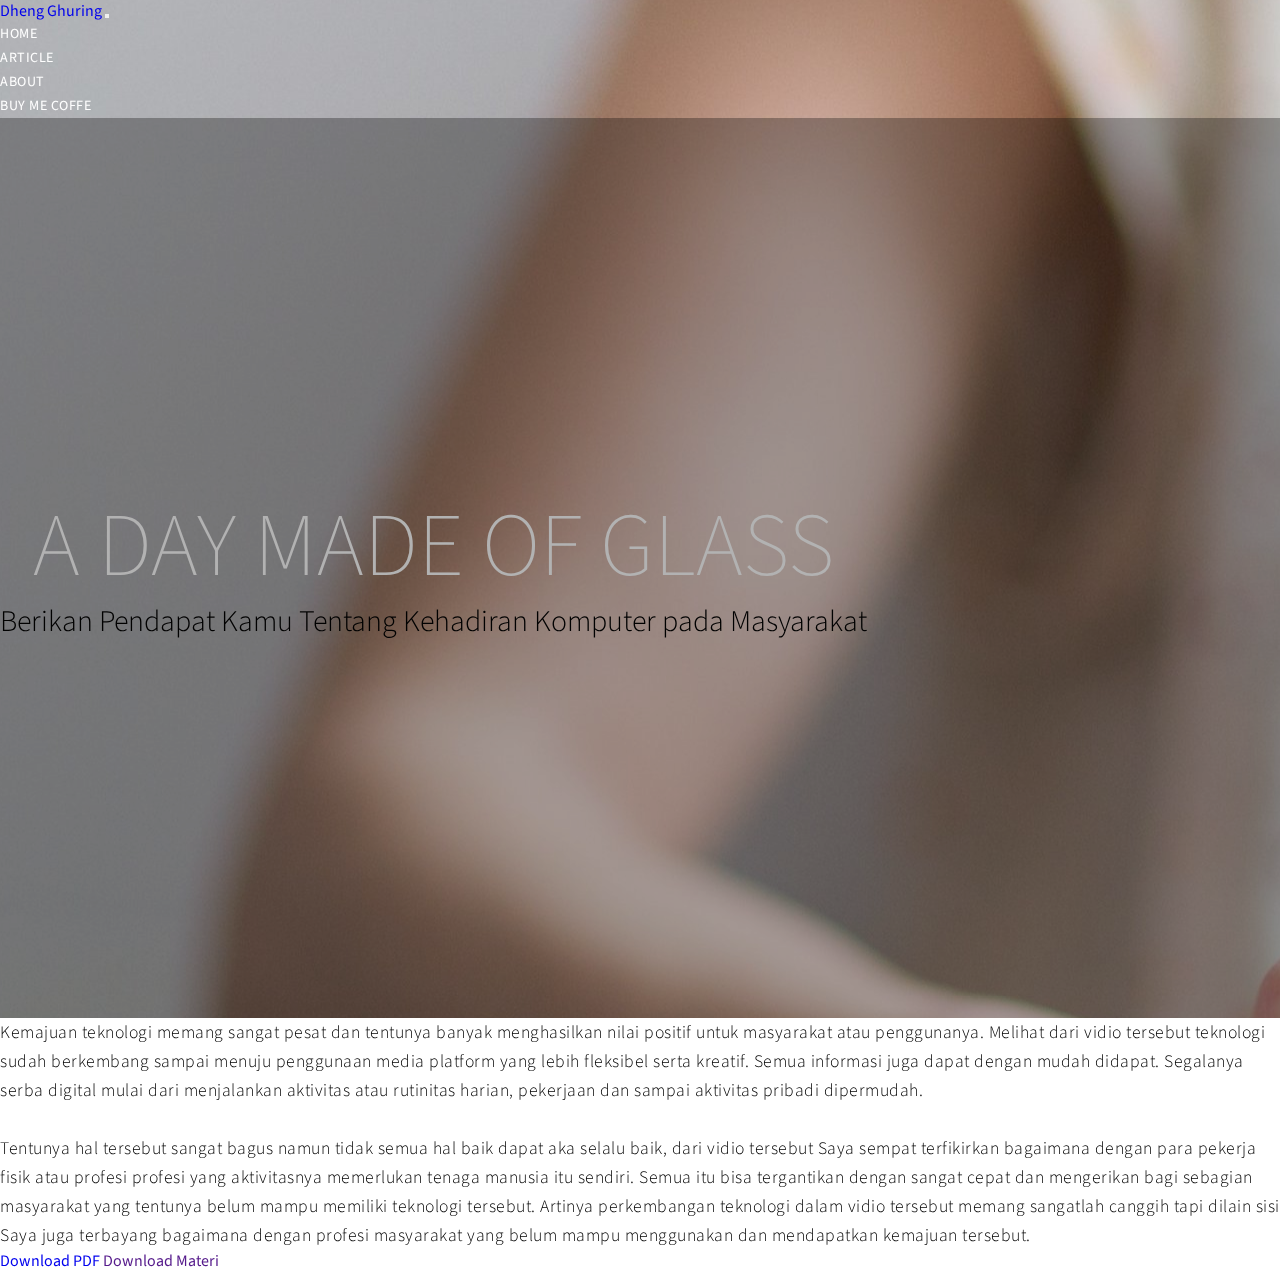
<file: work/tugas1/tugas1.html>
<!DOCTYPE html>
<html lang="en">
  <head>
    <!-- Required meta tags -->
    <meta charset="utf-8" />
    <meta name="viewport" content="width=device-width, initial-scale=1" />

    <!-- Bootstrap CSS -->
    <link
      href="https://cdn.jsdelivr.net/npm/bootstrap@5.1.3/dist/css/bootstrap.min.css"
      rel="stylesheet"
      integrity="sha384-1BmE4kWBq78iYhFldvKuhfTAU6auU8tT94WrHftjDbrCEXSU1oBoqyl2QvZ6jIW3"
      crossorigin="anonymous"
    />
    <!-- Fontawesome -->
    <link
      rel="stylesheet"
      href="https://pro.fontawesome.com/releases/v5.10.0/css/all.css"
      integrity="sha384-AYmEC3Yw5cVb3ZcuHtOA93w35dYTsvhLPVnYs9eStHfGJvOvKxVfELGroGkvsg+p"
      crossorigin="anonymous"
    />
    <!-- My CSS -->
    <link rel="stylesheet" href="../style/style2.css" />

    <title>Hello, world!</title>
  </head>
  <body>
    <!-- Header -->
    <header>
      <nav class="navbar navbar-expand-lg navbar-light py-3 fixed-top">
        <div class="container">
          <a class="navbar-brand" href="#">Dheng Ghuring </a>
          <button
            class="navbar-toggler"
            type="button"
            data-bs-toggle="collapse"
            data-bs-target="#navbarSupportedContent"
            aria-controls="navbarSupportedContent"
            aria-expanded="false"
            aria-label="Toggle navigation"
          >
            <i class="fas fa-bars text-light"></i>
          </button>
          <div class="collapse navbar-collapse" id="navbarSupportedContent">
            <ul class="navbar-nav ms-auto mb-2 mb-lg-0 float-end text-end">
              <li class="nav-item">
                <a class="nav-link ms-5" href="/index.html">Home</a>
              </li>
              <li class="nav-item">
                <a class="nav-link ms-5" href="#">Article</a>
              </li>
              <li class="nav-item">
                <a class="nav-link ms-5" href="#">About</a>
              </li>
              <li class="nav-item">
                <a class="nav-link ms-5" href="#">Buy Me Coffe</a>
              </li>
            </ul>
          </div>
        </div>
      </nav>
    </header>
    <!-- End Header -->

    <!-- Hero -->
    <section id="home">
      <img src="t1.jpg" alts="" class="img-fluid w-100" />
      <div class="container">
        <div class="row">
          <div class="home-text">
            <h1>A DAY MADE OF GLASS</h1>
            <h2>
              Berikan Pendapat Kamu Tentang Kehadiran Komputer pada Masyarakat
            </h2>
          </div>
        </div>
      </div>
      <div class="overlay"></div>
    </section>
    <!-- End Hero -->
    <section class="content">
      <div class="container py-5">
        <div class="row">
          <div class="content-text">
            <p>
              Kemajuan teknologi memang sangat pesat dan tentunya banyak
              menghasilkan nilai positif untuk masyarakat atau penggunanya.
              Melihat dari vidio tersebut teknologi sudah berkembang sampai
              menuju penggunaan media platform yang lebih fleksibel serta
              kreatif. Semua informasi juga dapat dengan mudah didapat.
              Segalanya serba digital mulai dari menjalankan aktivitas atau
              rutinitas harian, pekerjaan dan sampai aktivitas pribadi
              dipermudah.

              <br /><br />
              Tentunya hal tersebut sangat bagus namun tidak semua hal baik
              dapat aka selalu baik, dari vidio tersebut Saya sempat terfikirkan
              bagaimana dengan para pekerja fisik atau profesi profesi yang
              aktivitasnya memerlukan tenaga manusia itu sendiri. Semua itu bisa
              tergantikan dengan sangat cepat dan mengerikan bagi sebagian
              masyarakat yang tentunya belum mampu memiliki teknologi tersebut.
              Artinya perkembangan teknologi dalam vidio tersebut memang
              sangatlah canggih tapi dilain sisi Saya juga terbayang bagaimana
              dengan profesi masyarakat yang belum mampu menggunakan dan
              mendapatkan kemajuan tersebut.
            </p>
          </div>
        </div>
      </div>
      <a
        href="Tugas1_ Pengenalan.pdf"
        class="btn btn-danger"
        role="button"
        download=""
        >Download PDF</a
      >
      <a href="" class="btn btn-primary" role="button" download=""
        >Download Materi</a
      >
    </section>
    <!-- End Content -->

    <script
      src="https://cdn.jsdelivr.net/npm/bootstrap@5.1.3/dist/js/bootstrap.bundle.min.js"
      integrity="sha384-ka7Sk0Gln4gmtz2MlQnikT1wXgYsOg+OMhuP+IlRH9sENBO0LRn5q+8nbTov4+1p"
      crossorigin="anonymous"
    ></script>
    <!-- My Script -->
    <script>
      window.addEventListener("scroll", function () {
        var nav = document.querySelector("nav");
        nav.classList.toggle("gantiwarna", window.scrollY > 0);
      });
    </script>
  </body>
</html>
</file>
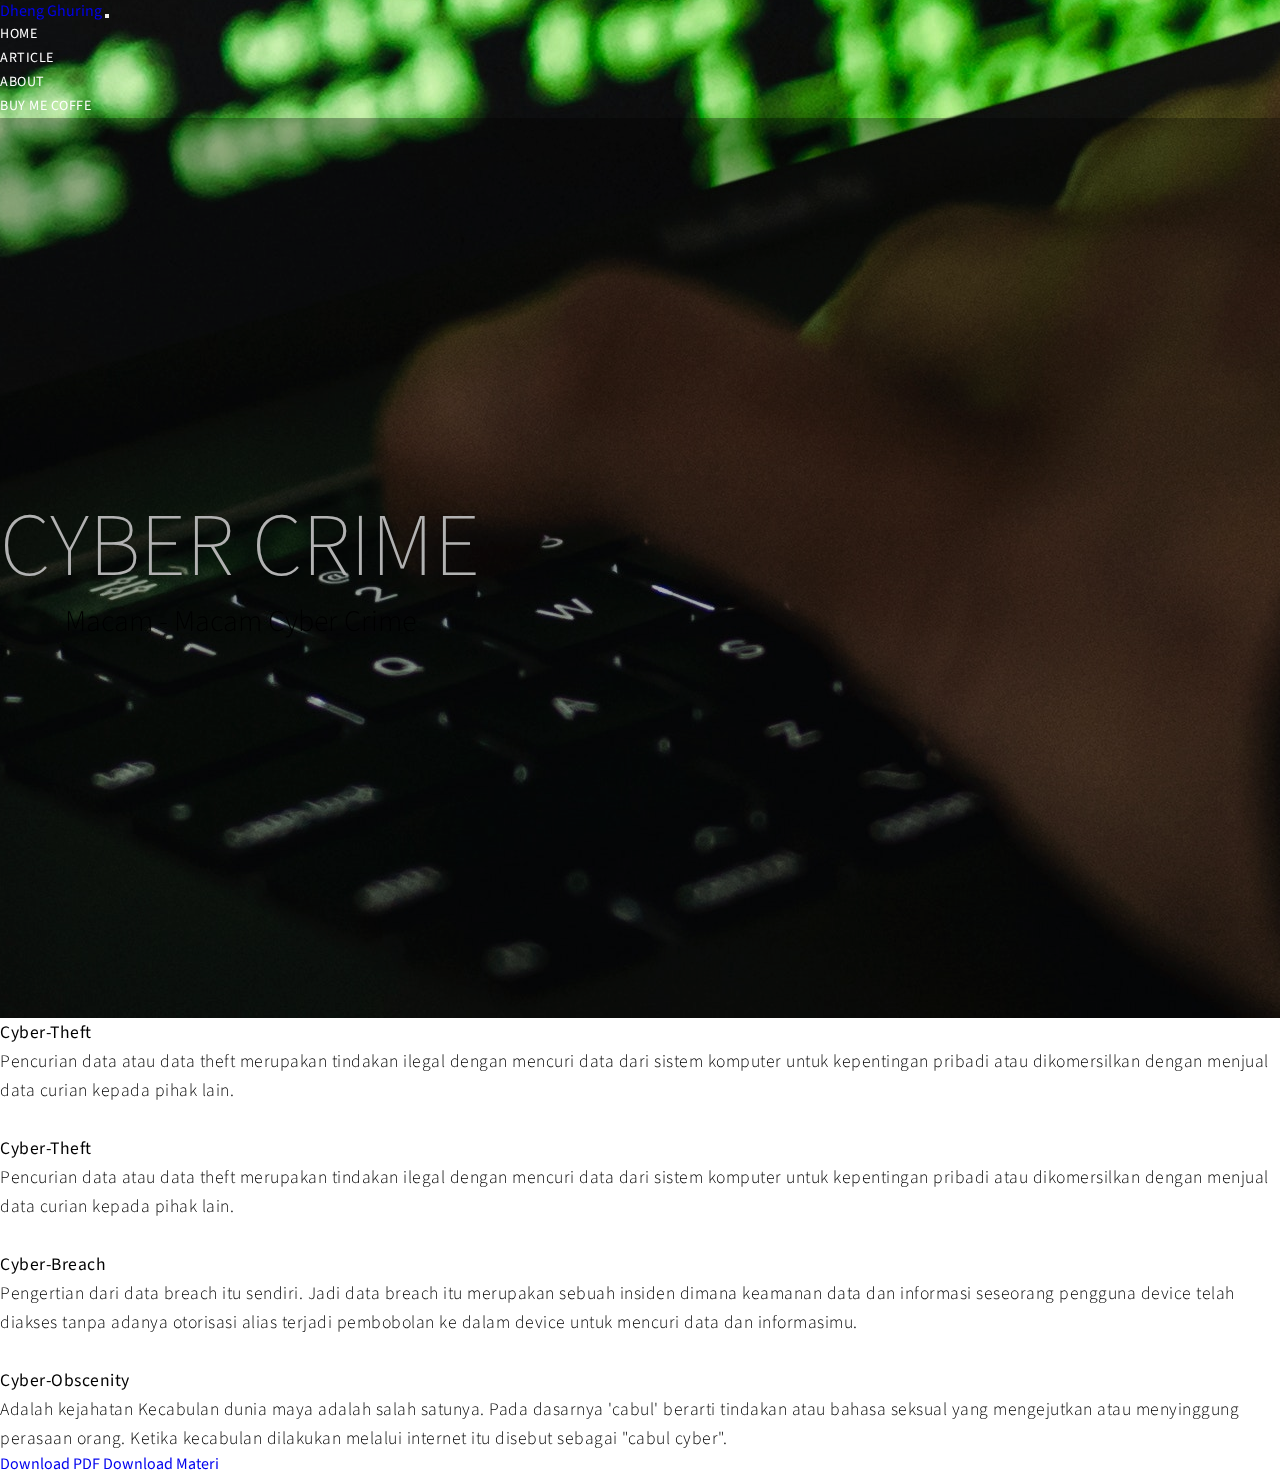
<file: work/tugas10/tugas10.html>
<!DOCTYPE html>
<html lang="en">
  <head>
    <!-- Required meta tags -->
    <meta charset="utf-8" />
    <meta name="viewport" content="width=device-width, initial-scale=1" />

    <!-- Bootstrap CSS -->
    <link
      href="https://cdn.jsdelivr.net/npm/bootstrap@5.1.3/dist/css/bootstrap.min.css"
      rel="stylesheet"
      integrity="sha384-1BmE4kWBq78iYhFldvKuhfTAU6auU8tT94WrHftjDbrCEXSU1oBoqyl2QvZ6jIW3"
      crossorigin="anonymous"
    />
    <!-- Fontawesome -->
    <link
      rel="stylesheet"
      href="https://pro.fontawesome.com/releases/v5.10.0/css/all.css"
      integrity="sha384-AYmEC3Yw5cVb3ZcuHtOA93w35dYTsvhLPVnYs9eStHfGJvOvKxVfELGroGkvsg+p"
      crossorigin="anonymous"
    />
    <!-- My CSS -->
    <link rel="stylesheet" href="../style/style2.css" />

    <title>Hello, world!</title>
  </head>
  <body>
    <!-- Header -->
    <header>
      <nav class="navbar navbar-expand-lg navbar-light py-3 fixed-top">
        <div class="container">
          <a class="navbar-brand" href="#">Dheng Ghuring </a>
          <button
            class="navbar-toggler"
            type="button"
            data-bs-toggle="collapse"
            data-bs-target="#navbarSupportedContent"
            aria-controls="navbarSupportedContent"
            aria-expanded="false"
            aria-label="Toggle navigation"
          >
            <i class="fas fa-bars text-light"></i>
          </button>
          <div class="collapse navbar-collapse" id="navbarSupportedContent">
            <ul class="navbar-nav ms-auto mb-2 mb-lg-0 float-end text-end">
              <li class="nav-item">
                <a class="nav-link ms-5" href="/index.html">Home</a>
              </li>
              <li class="nav-item">
                <a class="nav-link ms-5" href="#">Article</a>
              </li>
              <li class="nav-item">
                <a class="nav-link ms-5" href="#">About</a>
              </li>
              <li class="nav-item">
                <a class="nav-link ms-5" href="#">Buy Me Coffe</a>
              </li>
            </ul>
          </div>
        </div>
      </nav>
    </header>
    <!-- End Header -->

    <!-- Hero -->
    <section id="home">
      <img src="t10.jpg" alts="" class="img-fluid w-100" />
      <div class="container">
        <div class="row">
          <div class="home-text">
            <h1>CYBER CRIME</h1>
            <h2>Macam - Macam Cyber Crime</h2>
          </div>
        </div>
      </div>
      <div class="overlay"></div>
    </section>
    <!-- End Hero -->
    <section class="content">
      <div class="container py-5">
        <div class="row">
          <div class="content-text">
            <p>
              <strong>Cyber-Theft</strong>
              <br />
              Pencurian data atau data theft merupakan tindakan ilegal dengan
              mencuri data dari sistem komputer untuk kepentingan pribadi atau
              dikomersilkan dengan menjual data curian kepada pihak lain.
              <br />
              <br />
              <strong>Cyber-Theft</strong>
              <br />
              Pencurian data atau data theft merupakan tindakan ilegal dengan
              mencuri data dari sistem komputer untuk kepentingan pribadi atau
              dikomersilkan dengan menjual data curian kepada pihak lain.
              <br /><br />
              <strong>Cyber-Breach</strong>
              <br />
              Pengertian dari data breach itu sendiri. Jadi data breach itu
              merupakan sebuah insiden dimana keamanan data dan informasi
              seseorang pengguna device telah diakses tanpa adanya otorisasi
              alias terjadi pembobolan ke dalam device untuk mencuri data dan
              informasimu.
              <br /><br />
              <strong>Cyber-Obscenity</strong>
              <br />
              Adalah kejahatan Kecabulan dunia maya adalah salah satunya. Pada
              dasarnya 'cabul' berarti tindakan atau bahasa seksual yang
              mengejutkan atau menyinggung perasaan orang. Ketika kecabulan
              dilakukan melalui internet itu disebut sebagai "cabul cyber".
            </p>
          </div>
        </div>
      </div>
      <a
        href="Tugas10_KELOMPOK  5 _KOMNAS.pdf"
        class="btn btn-danger"
        role="button"
        download=""
        >Download PDF</a
      >
      <a
        href="Pertemuan 9.pptx"
        class="btn btn-primary"
        role="button"
        download=""
        >Download Materi</a
      >
    </section>
    <!-- End Content -->

    <script
      src="https://cdn.jsdelivr.net/npm/bootstrap@5.1.3/dist/js/bootstrap.bundle.min.js"
      integrity="sha384-ka7Sk0Gln4gmtz2MlQnikT1wXgYsOg+OMhuP+IlRH9sENBO0LRn5q+8nbTov4+1p"
      crossorigin="anonymous"
    ></script>
    <!-- My Script -->
    <script>
      window.addEventListener("scroll", function () {
        var nav = document.querySelector("nav");
        nav.classList.toggle("gantiwarna", window.scrollY > 0);
      });
    </script>
  </body>
</html>
</file>
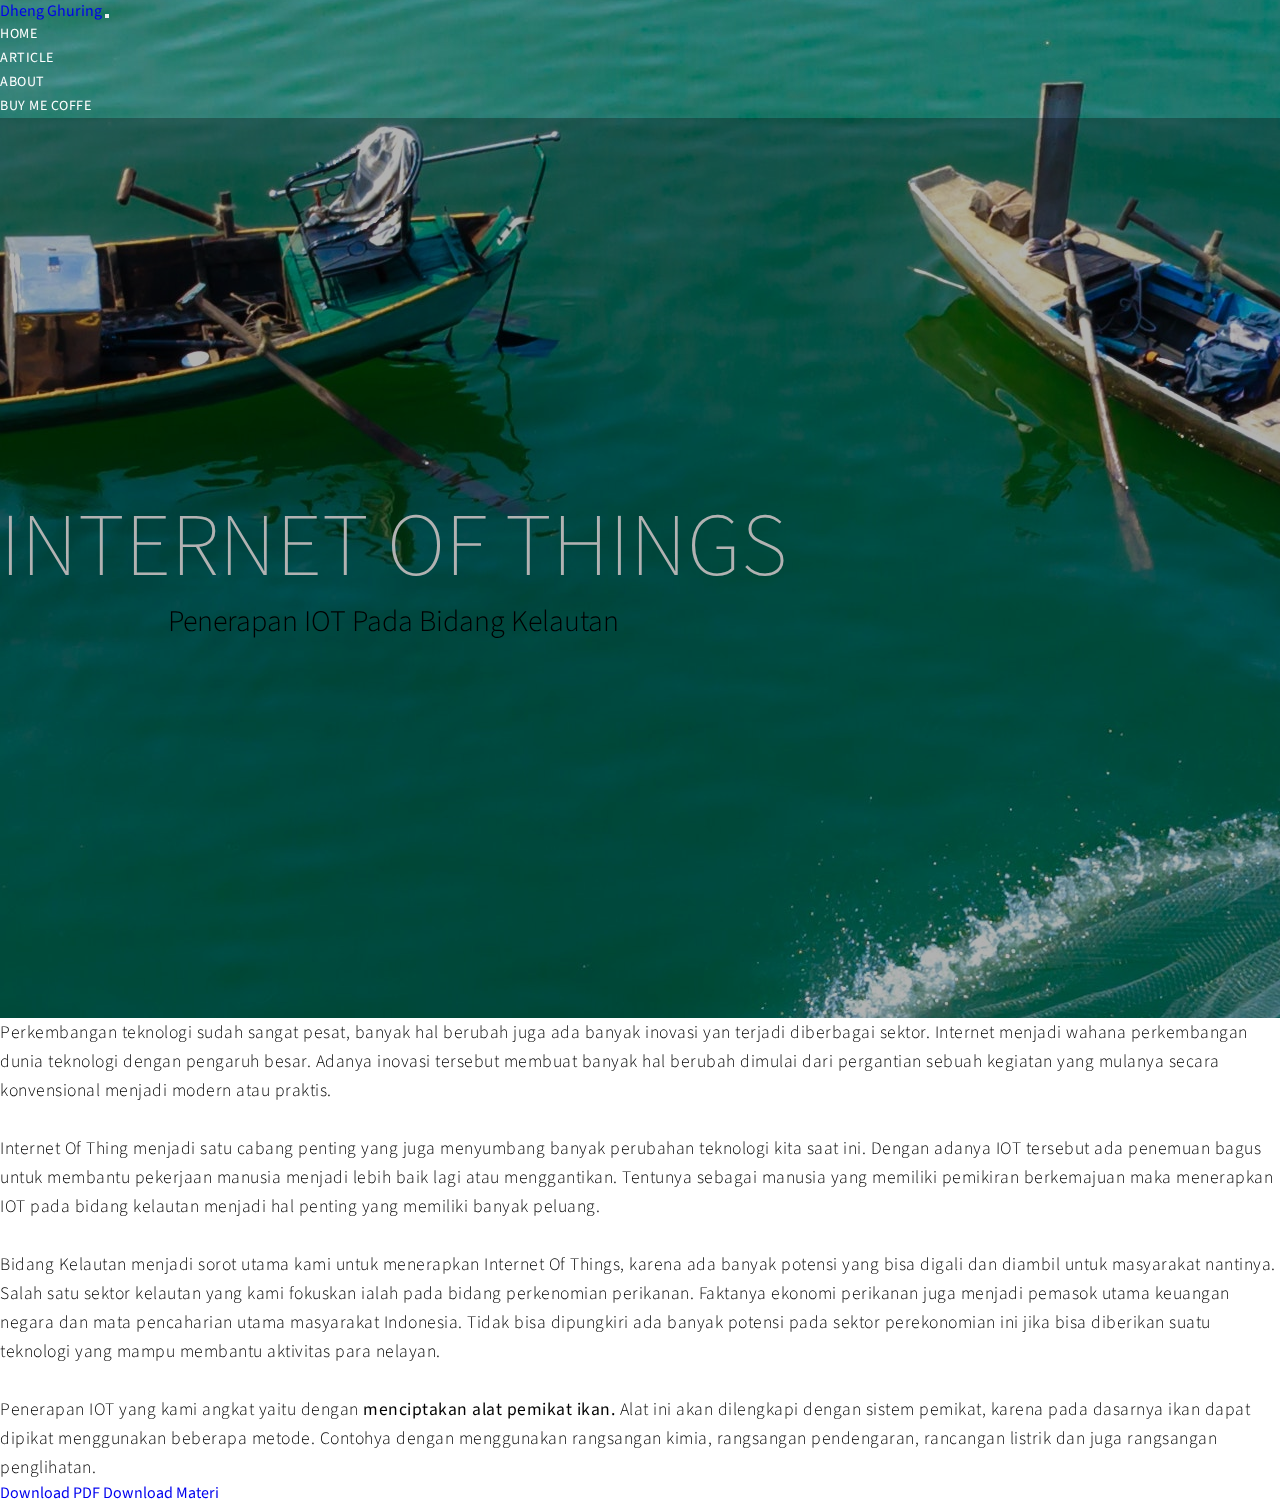
<file: work/tugas11/tugas11.html>
<!DOCTYPE html>
<html lang="en">
  <head>
    <!-- Required meta tags -->
    <meta charset="utf-8" />
    <meta name="viewport" content="width=device-width, initial-scale=1" />

    <!-- Bootstrap CSS -->
    <link
      href="https://cdn.jsdelivr.net/npm/bootstrap@5.1.3/dist/css/bootstrap.min.css"
      rel="stylesheet"
      integrity="sha384-1BmE4kWBq78iYhFldvKuhfTAU6auU8tT94WrHftjDbrCEXSU1oBoqyl2QvZ6jIW3"
      crossorigin="anonymous"
    />
    <!-- Fontawesome -->
    <link
      rel="stylesheet"
      href="https://pro.fontawesome.com/releases/v5.10.0/css/all.css"
      integrity="sha384-AYmEC3Yw5cVb3ZcuHtOA93w35dYTsvhLPVnYs9eStHfGJvOvKxVfELGroGkvsg+p"
      crossorigin="anonymous"
    />
    <!-- My CSS -->
    <link rel="stylesheet" href="../style/style2.css" />

    <title>Hello, world!</title>
  </head>
  <body>
    <!-- Header -->
    <header>
      <nav class="navbar navbar-expand-lg navbar-light py-3 fixed-top">
        <div class="container">
          <a class="navbar-brand" href="#">Dheng Ghuring </a>
          <button
            class="navbar-toggler"
            type="button"
            data-bs-toggle="collapse"
            data-bs-target="#navbarSupportedContent"
            aria-controls="navbarSupportedContent"
            aria-expanded="false"
            aria-label="Toggle navigation"
          >
            <i class="fas fa-bars text-light"></i>
          </button>
          <div class="collapse navbar-collapse" id="navbarSupportedContent">
            <ul class="navbar-nav ms-auto mb-2 mb-lg-0 float-end text-end">
              <li class="nav-item">
                <a class="nav-link ms-5" href="/index.html">Home</a>
              </li>
              <li class="nav-item">
                <a class="nav-link ms-5" href="#">Article</a>
              </li>
              <li class="nav-item">
                <a class="nav-link ms-5" href="#">About</a>
              </li>
              <li class="nav-item">
                <a class="nav-link ms-5" href="#">Buy Me Coffe</a>
              </li>
            </ul>
          </div>
        </div>
      </nav>
    </header>
    <!-- End Header -->

    <!-- Hero -->
    <section id="home">
      <img src="t11.jpg" alts="" class="img-fluid w-100" />
      <div class="container">
        <div class="row">
          <div class="home-text">
            <h1>INTERNET OF THINGS</h1>
            <h2>Penerapan IOT Pada Bidang Kelautan</h2>
          </div>
        </div>
      </div>
      <div class="overlay"></div>
    </section>
    <!-- End Hero -->
    <section class="content">
      <div class="container py-5">
        <div class="row">
          <div class="content-text">
            <p>
              Perkembangan teknologi sudah sangat pesat, banyak hal berubah juga
              ada banyak inovasi yan terjadi diberbagai sektor. Internet menjadi
              wahana perkembangan dunia teknologi dengan pengaruh besar. Adanya
              inovasi tersebut membuat banyak hal berubah dimulai dari
              pergantian sebuah kegiatan yang mulanya secara konvensional
              menjadi modern atau praktis.
              <br />
              <br />
              Internet Of Thing menjadi satu cabang penting yang juga menyumbang
              banyak perubahan teknologi kita saat ini. Dengan adanya IOT
              tersebut ada penemuan bagus untuk membantu pekerjaan manusia
              menjadi lebih baik lagi atau menggantikan. Tentunya sebagai
              manusia yang memiliki pemikiran berkemajuan maka menerapkan IOT
              pada bidang kelautan menjadi hal penting yang memiliki banyak
              peluang.
              <br />
              <br />
              Bidang Kelautan menjadi sorot utama kami untuk menerapkan Internet
              Of Things, karena ada banyak potensi yang bisa digali dan diambil
              untuk masyarakat nantinya. Salah satu sektor kelautan yang kami
              fokuskan ialah pada bidang perkenomian perikanan. Faktanya ekonomi
              perikanan juga menjadi pemasok utama keuangan negara dan mata
              pencaharian utama masyarakat Indonesia. Tidak bisa dipungkiri ada
              banyak potensi pada sektor perekonomian ini jika bisa diberikan
              suatu teknologi yang mampu membantu aktivitas para nelayan.
              <br />
              <br />
              Penerapan IOT yang kami angkat yaitu dengan
              <strong> menciptakan alat pemikat ikan.</strong> Alat ini akan
              dilengkapi dengan sistem pemikat, karena pada dasarnya ikan dapat
              dipikat menggunakan beberapa metode. Contohya dengan menggunakan
              rangsangan kimia, rangsangan pendengaran, rancangan listrik dan
              juga rangsangan penglihatan.
            </p>
          </div>
        </div>
      </div>
      <a
        href="Tugas11_Penerapan IOT pada bidang kelautan.pdf"
        class="btn btn-danger"
        role="button"
        download=""
        >Download PDF</a
      >
      <a
        href="Pertemuan 10.pptx"
        class="btn btn-primary"
        role="button"
        download=""
        >Download Materi</a
      >
    </section>
    <!-- End Content -->

    <script
      src="https://cdn.jsdelivr.net/npm/bootstrap@5.1.3/dist/js/bootstrap.bundle.min.js"
      integrity="sha384-ka7Sk0Gln4gmtz2MlQnikT1wXgYsOg+OMhuP+IlRH9sENBO0LRn5q+8nbTov4+1p"
      crossorigin="anonymous"
    ></script>
    <!-- My Script -->
    <script>
      window.addEventListener("scroll", function () {
        var nav = document.querySelector("nav");
        nav.classList.toggle("gantiwarna", window.scrollY > 0);
      });
    </script>
  </body>
</html>
</file>
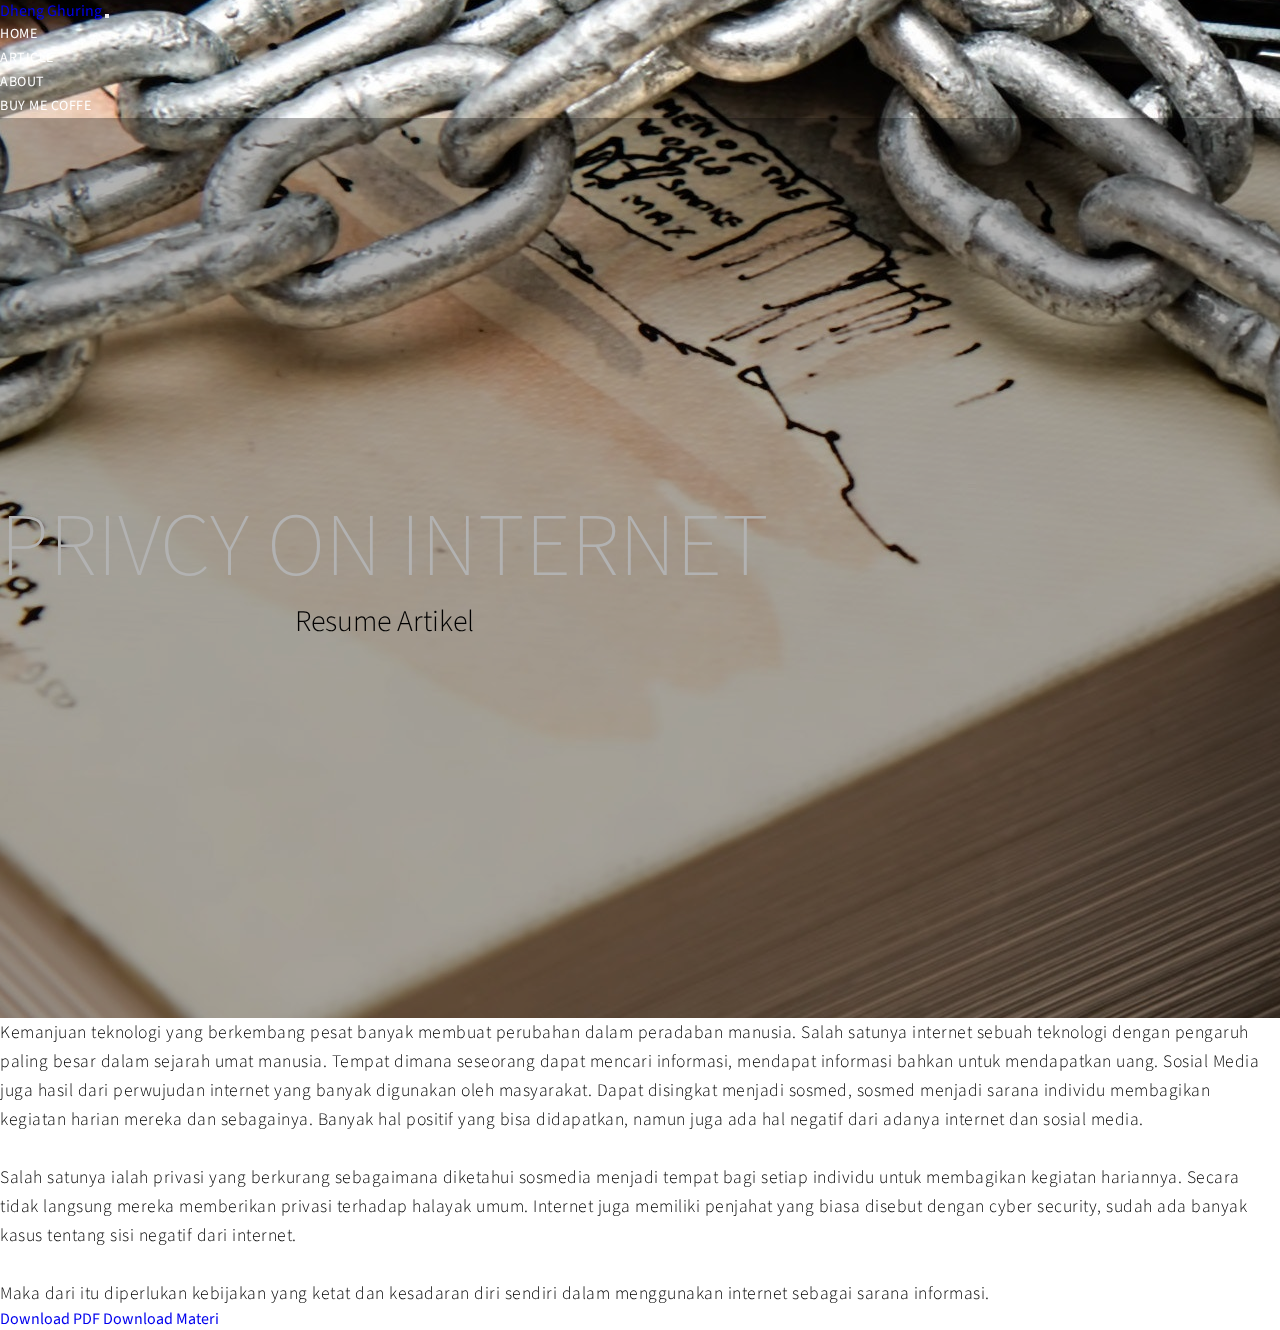
<file: work/tugas12/tugas12.html>
<!DOCTYPE html>
<html lang="en">
  <head>
    <!-- Required meta tags -->
    <meta charset="utf-8" />
    <meta name="viewport" content="width=device-width, initial-scale=1" />

    <!-- Bootstrap CSS -->
    <link
      href="https://cdn.jsdelivr.net/npm/bootstrap@5.1.3/dist/css/bootstrap.min.css"
      rel="stylesheet"
      integrity="sha384-1BmE4kWBq78iYhFldvKuhfTAU6auU8tT94WrHftjDbrCEXSU1oBoqyl2QvZ6jIW3"
      crossorigin="anonymous"
    />
    <!-- Fontawesome -->
    <link
      rel="stylesheet"
      href="https://pro.fontawesome.com/releases/v5.10.0/css/all.css"
      integrity="sha384-AYmEC3Yw5cVb3ZcuHtOA93w35dYTsvhLPVnYs9eStHfGJvOvKxVfELGroGkvsg+p"
      crossorigin="anonymous"
    />
    <!-- My CSS -->
    <link rel="stylesheet" href="../style/style2.css" />

    <title>Hello, world!</title>
  </head>
  <body>
    <!-- Header -->
    <header>
      <nav class="navbar navbar-expand-lg navbar-light py-3 fixed-top">
        <div class="container">
          <a class="navbar-brand" href="#">Dheng Ghuring </a>
          <button
            class="navbar-toggler"
            type="button"
            data-bs-toggle="collapse"
            data-bs-target="#navbarSupportedContent"
            aria-controls="navbarSupportedContent"
            aria-expanded="false"
            aria-label="Toggle navigation"
          >
            <i class="fas fa-bars text-light"></i>
          </button>
          <div class="collapse navbar-collapse" id="navbarSupportedContent">
            <ul class="navbar-nav ms-auto mb-2 mb-lg-0 float-end text-end">
              <li class="nav-item">
                <a class="nav-link ms-5" href="/index.html">Home</a>
              </li>
              <li class="nav-item">
                <a class="nav-link ms-5" href="#">Article</a>
              </li>
              <li class="nav-item">
                <a class="nav-link ms-5" href="#">About</a>
              </li>
              <li class="nav-item">
                <a class="nav-link ms-5" href="#">Buy Me Coffe</a>
              </li>
            </ul>
          </div>
        </div>
      </nav>
    </header>
    <!-- End Header -->

    <!-- Hero -->
    <section id="home">
      <img src="t12.jpg" alts="" class="img-fluid w-100" />
      <div class="container">
        <div class="row">
          <div class="home-text">
            <h1>PRIVCY ON INTERNET</h1>
            <h2>Resume Artikel</h2>
          </div>
        </div>
      </div>
      <div class="overlay"></div>
    </section>
    <!-- End Hero -->
    <section class="content">
      <div class="container py-5">
        <div class="row">
          <div class="content-text">
            <p>
              Kemanjuan teknologi yang berkembang pesat banyak membuat perubahan
              dalam peradaban manusia. Salah satunya internet sebuah teknologi
              dengan pengaruh paling besar dalam sejarah umat manusia. Tempat
              dimana seseorang dapat mencari informasi, mendapat informasi
              bahkan untuk mendapatkan uang. Sosial Media juga hasil dari
              perwujudan internet yang banyak digunakan oleh masyarakat. Dapat
              disingkat menjadi sosmed, sosmed menjadi sarana individu
              membagikan kegiatan harian mereka dan sebagainya. Banyak hal
              positif yang bisa didapatkan, namun juga ada hal negatif dari
              adanya internet dan sosial media.
              <br /><br />
              Salah satunya ialah privasi yang berkurang sebagaimana diketahui
              sosmedia menjadi tempat bagi setiap individu untuk membagikan
              kegiatan hariannya. Secara tidak langsung mereka memberikan
              privasi terhadap halayak umum. Internet juga memiliki penjahat
              yang biasa disebut dengan cyber security, sudah ada banyak kasus
              tentang sisi negatif dari internet.
              <br /><br />
              Maka dari itu diperlukan kebijakan yang ketat dan kesadaran diri
              sendiri dalam menggunakan internet sebagai sarana informasi.
            </p>
          </div>
        </div>
      </div>
      <a
        href="Tugas12_Tugas Liburan.pdf"
        class="btn btn-danger"
        role="button"
        download=""
        >Download PDF</a
      >
      <a
        href="Social Networks and Social Media.pdf"
        class="btn btn-primary"
        role="button"
        download=""
        >Download Materi</a
      >
    </section>
    <!-- End Content -->

    <script
      src="https://cdn.jsdelivr.net/npm/bootstrap@5.1.3/dist/js/bootstrap.bundle.min.js"
      integrity="sha384-ka7Sk0Gln4gmtz2MlQnikT1wXgYsOg+OMhuP+IlRH9sENBO0LRn5q+8nbTov4+1p"
      crossorigin="anonymous"
    ></script>
    <!-- My Script -->
    <script>
      window.addEventListener("scroll", function () {
        var nav = document.querySelector("nav");
        nav.classList.toggle("gantiwarna", window.scrollY > 0);
      });
    </script>
  </body>
</html>
</file>
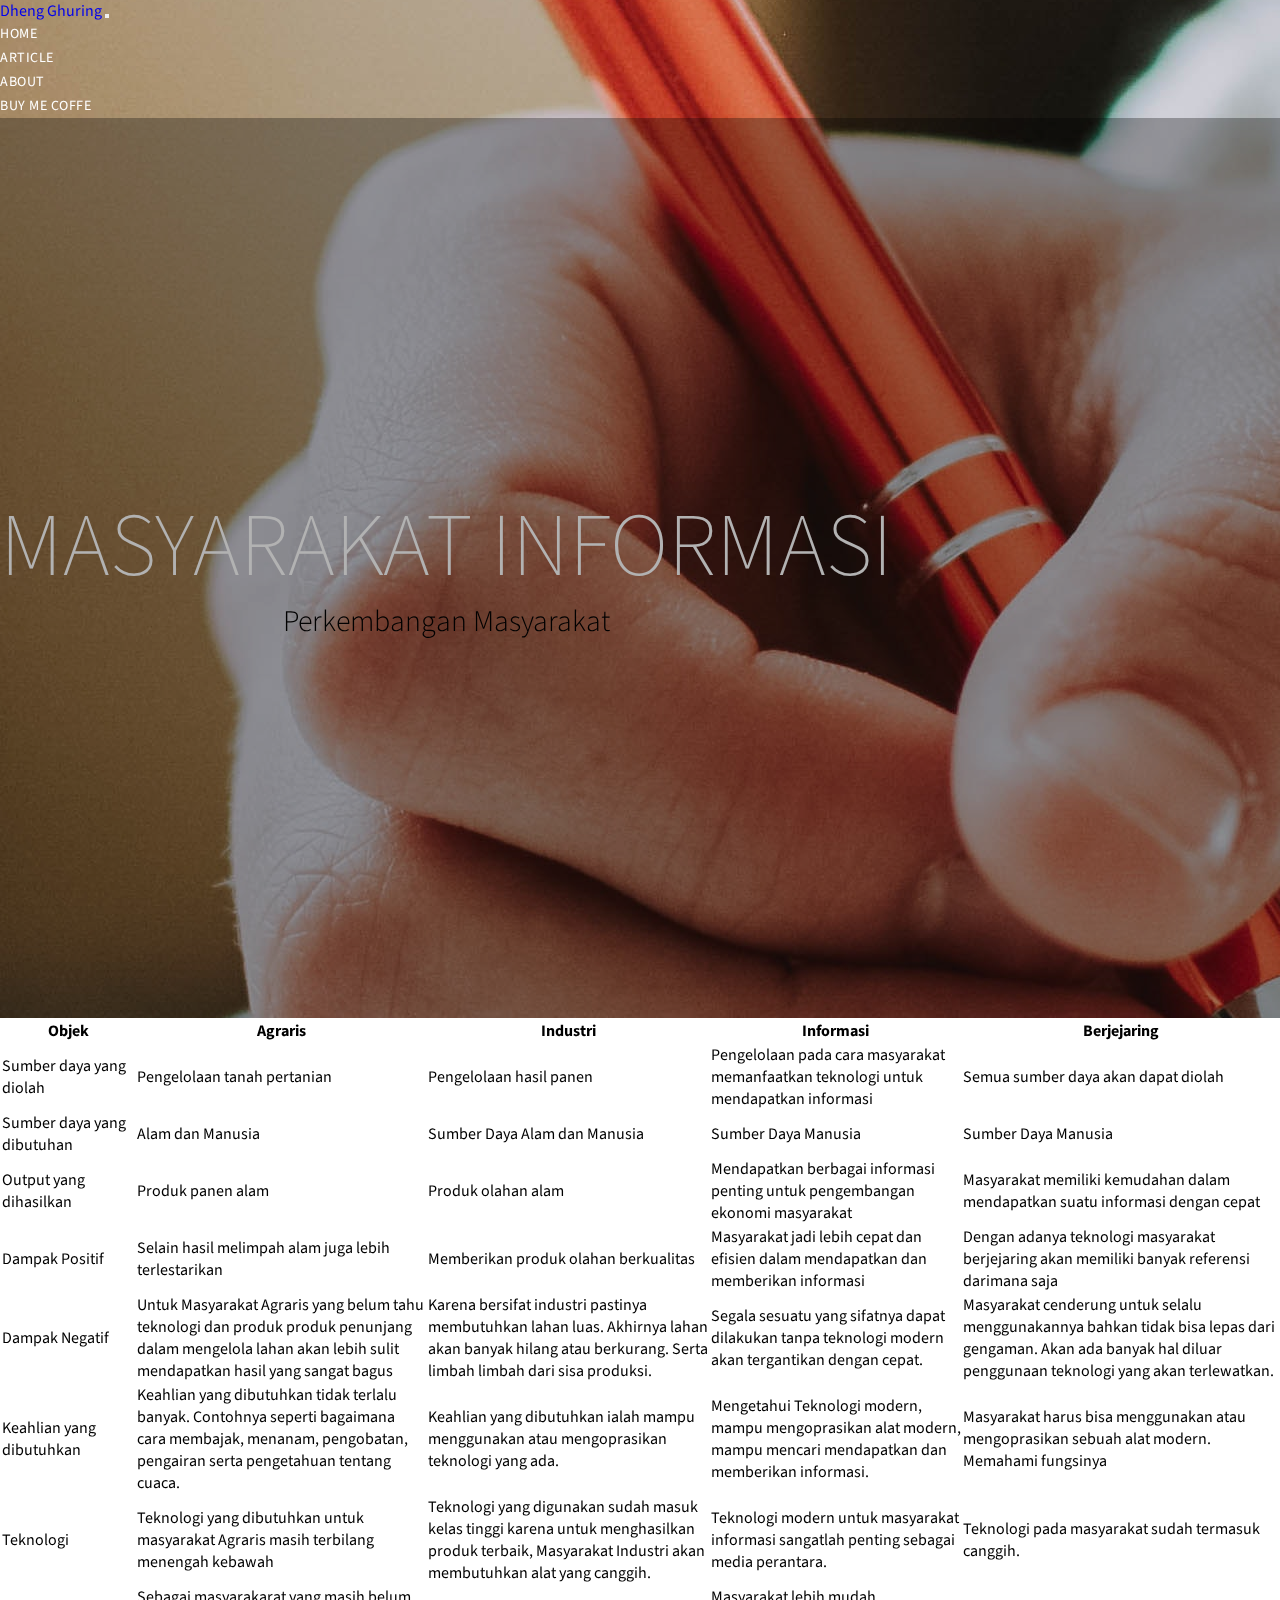
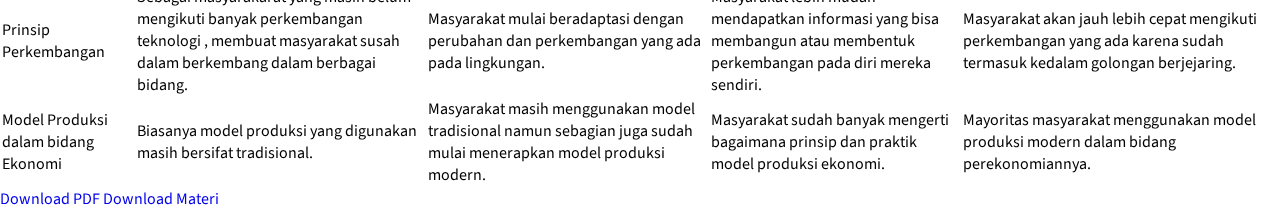
<file: work/tugas2/tugas2.html>
<!DOCTYPE html>
<html lang="en">
  <head>
    <!-- Required meta tags -->
    <meta charset="utf-8" />
    <meta name="viewport" content="width=device-width, initial-scale=1" />

    <!-- Bootstrap CSS -->
    <link
      href="https://cdn.jsdelivr.net/npm/bootstrap@5.1.3/dist/css/bootstrap.min.css"
      rel="stylesheet"
      integrity="sha384-1BmE4kWBq78iYhFldvKuhfTAU6auU8tT94WrHftjDbrCEXSU1oBoqyl2QvZ6jIW3"
      crossorigin="anonymous"
    />
    <!-- Fontawesome -->
    <link
      rel="stylesheet"
      href="https://pro.fontawesome.com/releases/v5.10.0/css/all.css"
      integrity="sha384-AYmEC3Yw5cVb3ZcuHtOA93w35dYTsvhLPVnYs9eStHfGJvOvKxVfELGroGkvsg+p"
      crossorigin="anonymous"
    />
    <!-- My CSS -->
    <link rel="stylesheet" href="../style/style2.css" />

    <title>Hello, world!</title>
  </head>
  <body>
    <!-- Header -->
    <header>
      <nav class="navbar navbar-expand-lg navbar-light py-3 fixed-top">
        <div class="container">
          <a class="navbar-brand" href="#">Dheng Ghuring </a>
          <button
            class="navbar-toggler"
            type="button"
            data-bs-toggle="collapse"
            data-bs-target="#navbarSupportedContent"
            aria-controls="navbarSupportedContent"
            aria-expanded="false"
            aria-label="Toggle navigation"
          >
            <i class="fas fa-bars text-light"></i>
          </button>
          <div class="collapse navbar-collapse" id="navbarSupportedContent">
            <ul class="navbar-nav ms-auto mb-2 mb-lg-0 float-end text-end">
              <li class="nav-item">
                <a class="nav-link ms-5" href="/index.html">Home</a>
              </li>
              <li class="nav-item">
                <a class="nav-link ms-5" href="#">Article</a>
              </li>
              <li class="nav-item">
                <a class="nav-link ms-5" href="#">About</a>
              </li>
              <li class="nav-item">
                <a class="nav-link ms-5" href="#">Buy Me Coffe</a>
              </li>
            </ul>
          </div>
        </div>
      </nav>
    </header>
    <!-- End Header -->

    <!-- Hero -->
    <section id="home">
      <img src="t2.jpg" alts="" class="img-fluid w-100" />
      <div class="container">
        <div class="row">
          <div class="home-text">
            <h1>MASYARAKAT INFORMASI</h1>
            <h2>Perkembangan Masyarakat</h2>
          </div>
        </div>
      </div>
      <div class="overlay"></div>
    </section>
    <!-- End Hero -->
    <section class="content">
      <div class="container py-5">
        <div class="row">
          <div class="content-text table-responsive">
            <table class="table table-bordered text-center">
              <thead>
                <tr>
                  <th scope="col">Objek</th>
                  <th scope="col">Agraris</th>
                  <th scope="col">Industri</th>
                  <th scope="col">Informasi</th>
                  <th scope="col">Berjejaring</th>
                </tr>
              </thead>
              <tbody>
                <tr>
                  <td>Sumber daya yang diolah</td>
                  <td>Pengelolaan tanah pertanian</td>
                  <td>Pengelolaan hasil panen</td>
                  <td>
                    Pengelolaan pada cara masyarakat memanfaatkan teknologi
                    untuk mendapatkan informasi
                  </td>
                  <td>Semua sumber daya akan dapat diolah</td>
                </tr>
                <tr>
                  <td>Sumber daya yang dibutuhan</td>
                  <td>Alam dan Manusia</td>
                  <td>Sumber Daya Alam dan Manusia</td>
                  <td>Sumber Daya Manusia</td>
                  <td>Sumber Daya Manusia</td>
                </tr>
                <tr>
                  <td>Output yang dihasilkan</td>
                  <td>Produk panen alam</td>
                  <td>Produk olahan alam</td>
                  <td>
                    Mendapatkan berbagai informasi penting untuk pengembangan
                    ekonomi masyarakat
                  </td>
                  <td>
                    Masyarakat memiliki kemudahan dalam mendapatkan suatu
                    informasi dengan cepat
                  </td>
                </tr>
                <tr>
                  <td>Dampak Positif</td>
                  <td>Selain hasil melimpah alam juga lebih terlestarikan</td>
                  <td>Memberikan produk olahan berkualitas</td>
                  <td>
                    Masyarakat jadi lebih cepat dan efisien dalam mendapatkan
                    dan memberikan informasi
                  </td>
                  <td>
                    Dengan adanya teknologi masyarakat berjejaring akan memiliki
                    banyak referensi darimana saja
                  </td>
                </tr>
                <tr>
                  <td>Dampak Negatif</td>
                  <td>
                    Untuk Masyarakat Agraris yang belum tahu teknologi dan
                    produk produk penunjang dalam mengelola lahan akan lebih
                    sulit mendapatkan hasil yang sangat bagus
                  </td>
                  <td>
                    Karena bersifat industri pastinya membutuhkan lahan luas.
                    Akhirnya lahan akan banyak hilang atau berkurang. Serta
                    limbah limbah dari sisa produksi.
                  </td>
                  <td>
                    Segala sesuatu yang sifatnya dapat dilakukan tanpa teknologi
                    modern akan tergantikan dengan cepat.
                  </td>
                  <td>
                    Masyarakat cenderung untuk selalu menggunakannya bahkan
                    tidak bisa lepas dari gengaman. Akan ada banyak hal diluar
                    penggunaan teknologi yang akan terlewatkan.
                  </td>
                </tr>
                <tr>
                  <td>Keahlian yang dibutuhkan</td>
                  <td>
                    Keahlian yang dibutuhkan tidak terlalu banyak. Contohnya
                    seperti bagaimana cara membajak, menanam, pengobatan,
                    pengairan serta pengetahuan tentang cuaca.
                  </td>
                  <td>
                    Keahlian yang dibutuhkan ialah mampu menggunakan atau
                    mengoprasikan teknologi yang ada.
                  </td>
                  <td>
                    Mengetahui Teknologi modern, mampu mengoprasikan alat
                    modern, mampu mencari mendapatkan dan memberikan informasi.
                  </td>
                  <td>
                    Masyarakat harus bisa menggunakan atau mengoprasikan sebuah
                    alat modern. Memahami fungsinya
                  </td>
                </tr>
                <tr>
                  <td>Teknologi</td>
                  <td>
                    Teknologi yang dibutuhkan untuk masyarakat Agraris masih
                    terbilang menengah kebawah
                  </td>
                  <td>
                    Teknologi yang digunakan sudah masuk kelas tinggi karena
                    untuk menghasilkan produk terbaik, Masyarakat Industri akan
                    membutuhkan alat yang canggih.
                  </td>
                  <td>
                    Teknologi modern untuk masyarakat informasi sangatlah
                    penting sebagai media perantara.
                  </td>
                  <td>Teknologi pada masyarakat sudah termasuk canggih.</td>
                </tr>
                <tr>
                  <td>Prinsip Perkembangan</td>
                  <td>
                    Sebagai masyarakarat yang masih belum mengikuti banyak
                    perkembangan teknologi , membuat masyarakat susah dalam
                    berkembang dalam berbagai bidang.
                  </td>
                  <td>
                    Masyarakat mulai beradaptasi dengan perubahan dan
                    perkembangan yang ada pada lingkungan.
                  </td>
                  <td>
                    Masyarakat lebih mudah mendapatkan informasi yang bisa
                    membangun atau membentuk perkembangan pada diri mereka
                    sendiri.
                  </td>
                  <td>
                    Masyarakat akan jauh lebih cepat mengikuti perkembangan yang
                    ada karena sudah termasuk kedalam golongan berjejaring.
                  </td>
                </tr>
                <tr>
                  <td>Model Produksi dalam bidang Ekonomi</td>
                  <td>
                    Biasanya model produksi yang digunakan masih bersifat
                    tradisional.
                  </td>
                  <td>
                    Masyarakat masih menggunakan model tradisional namun
                    sebagian juga sudah mulai menerapkan model produksi modern.
                  </td>
                  <td>
                    Masyarakat sudah banyak mengerti bagaimana prinsip dan
                    praktik model produksi ekonomi.
                  </td>
                  <td>
                    Mayoritas masyarakat menggunakan model produksi modern dalam
                    bidang perekonomiannya.
                  </td>
                </tr>
              </tbody>
            </table>
          </div>
        </div>
      </div>
      <a
        href="Tugas2_Masyarakat Informasi.pdf"
        class="btn btn-danger"
        role="button"
        download=""
        >Download PDF</a
      >
      <a
        href="Pertemuan 1.pptx"
        class="btn btn-primary"
        role="button"
        download=""
        >Download Materi</a
      >
    </section>
    <!-- End Content -->

    <script
      src="https://cdn.jsdelivr.net/npm/bootstrap@5.1.3/dist/js/bootstrap.bundle.min.js"
      integrity="sha384-ka7Sk0Gln4gmtz2MlQnikT1wXgYsOg+OMhuP+IlRH9sENBO0LRn5q+8nbTov4+1p"
      crossorigin="anonymous"
    ></script>
    <!-- My Script -->
    <script>
      window.addEventListener("scroll", function () {
        var nav = document.querySelector("nav");
        nav.classList.toggle("gantiwarna", window.scrollY > 0);
      });
    </script>
  </body>
</html>
</file>
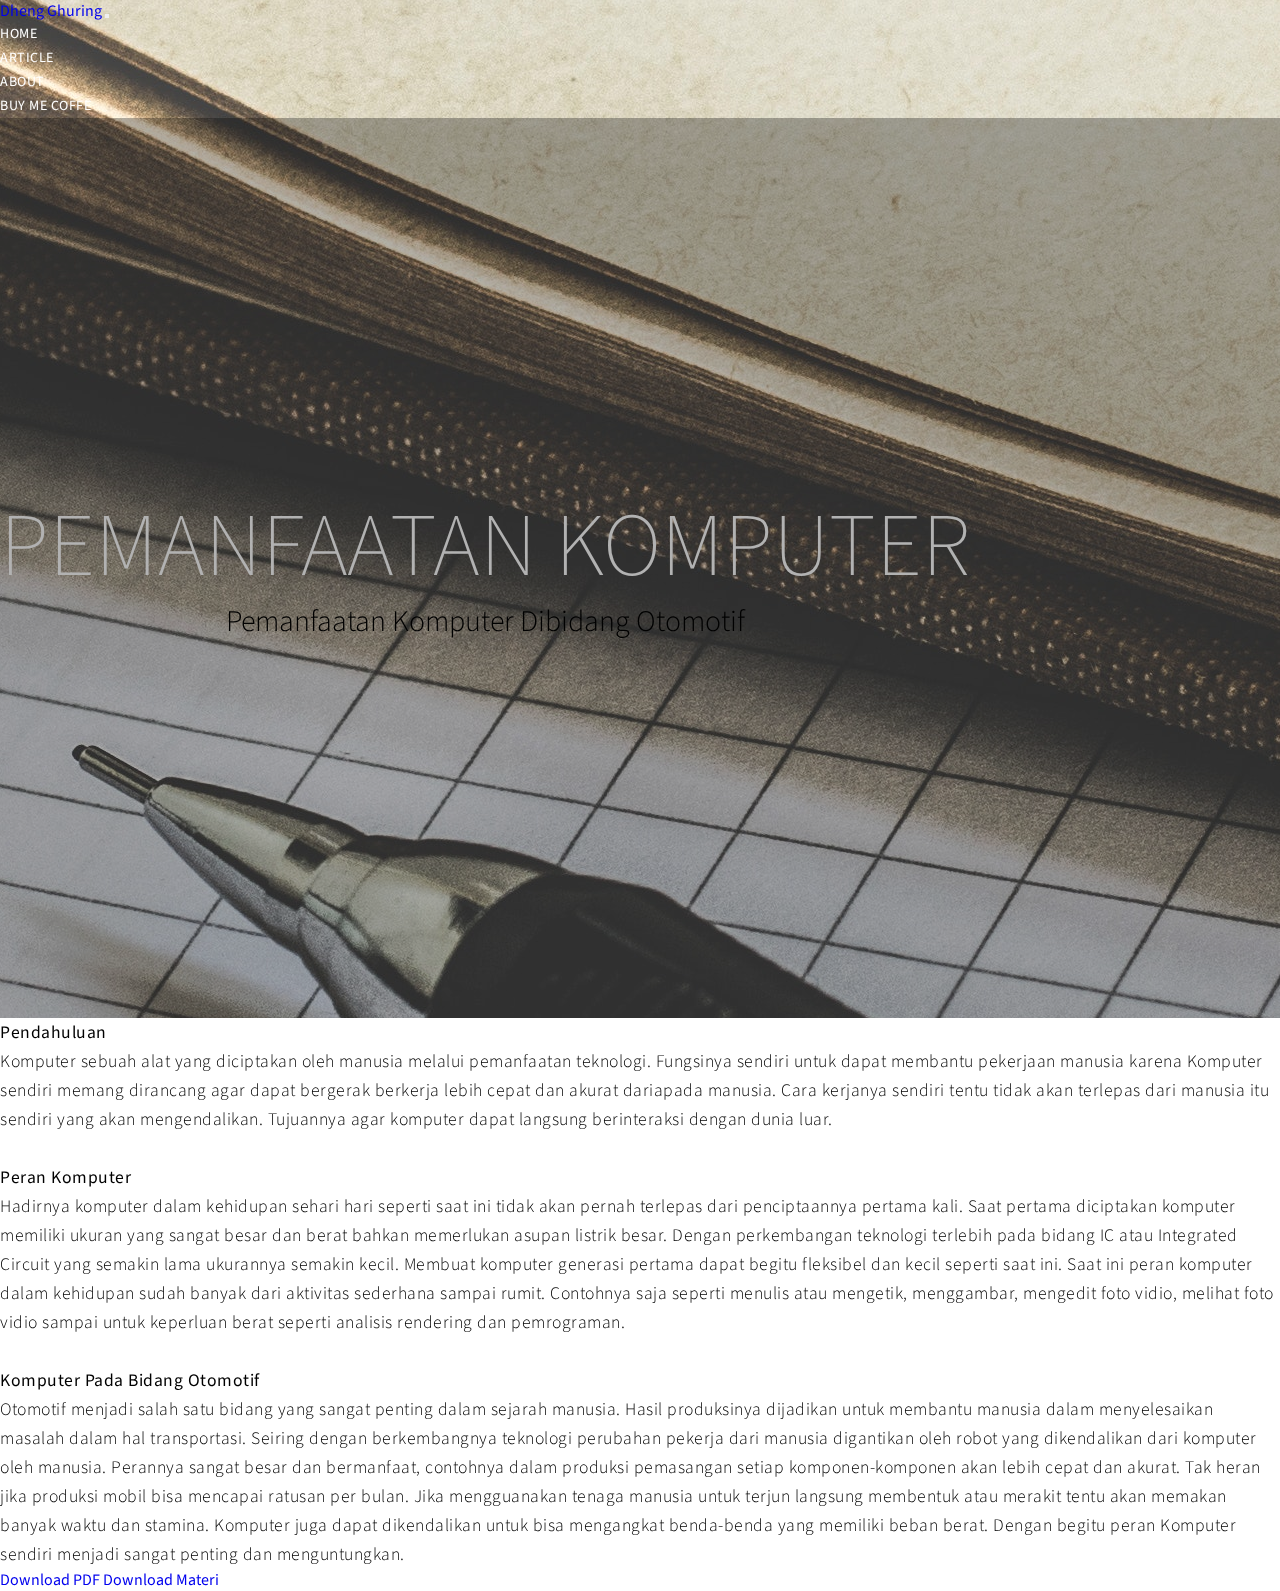
<file: work/tugas3/tugas3.html>
<!DOCTYPE html>
<html lang="en">
  <head>
    <!-- Required meta tags -->
    <meta charset="utf-8" />
    <meta name="viewport" content="width=device-width, initial-scale=1" />

    <!-- Bootstrap CSS -->
    <link
      href="https://cdn.jsdelivr.net/npm/bootstrap@5.1.3/dist/css/bootstrap.min.css"
      rel="stylesheet"
      integrity="sha384-1BmE4kWBq78iYhFldvKuhfTAU6auU8tT94WrHftjDbrCEXSU1oBoqyl2QvZ6jIW3"
      crossorigin="anonymous"
    />
    <!-- Fontawesome -->
    <link
      rel="stylesheet"
      href="https://pro.fontawesome.com/releases/v5.10.0/css/all.css"
      integrity="sha384-AYmEC3Yw5cVb3ZcuHtOA93w35dYTsvhLPVnYs9eStHfGJvOvKxVfELGroGkvsg+p"
      crossorigin="anonymous"
    />
    <!-- My CSS -->
    <link rel="stylesheet" href="../style/style2.css" />

    <title>Hello, world!</title>
  </head>
  <body>
    <!-- Header -->
    <header>
      <nav class="navbar navbar-expand-lg navbar-light py-3 fixed-top">
        <div class="container">
          <a class="navbar-brand" href="#">Dheng Ghuring </a>
          <button
            class="navbar-toggler"
            type="button"
            data-bs-toggle="collapse"
            data-bs-target="#navbarSupportedContent"
            aria-controls="navbarSupportedContent"
            aria-expanded="false"
            aria-label="Toggle navigation"
          >
            <i class="fas fa-bars text-light"></i>
          </button>
          <div class="collapse navbar-collapse" id="navbarSupportedContent">
            <ul class="navbar-nav ms-auto mb-2 mb-lg-0 float-end text-end">
              <li class="nav-item">
                <a class="nav-link ms-5" href="/index.html">Home</a>
              </li>
              <li class="nav-item">
                <a class="nav-link ms-5" href="#">Article</a>
              </li>
              <li class="nav-item">
                <a class="nav-link ms-5" href="#">About</a>
              </li>
              <li class="nav-item">
                <a class="nav-link ms-5" href="#">Buy Me Coffe</a>
              </li>
            </ul>
          </div>
        </div>
      </nav>
    </header>
    <!-- End Header -->

    <!-- Hero -->
    <section id="home">
      <img src="t3.jpg" alts="" class="img-fluid w-100" />
      <div class="container">
        <div class="row">
          <div class="home-text">
            <h1>PEMANFAATAN KOMPUTER</h1>
            <h2>Pemanfaatan Komputer Dibidang Otomotif</h2>
          </div>
        </div>
      </div>
      <div class="overlay"></div>
    </section>
    <!-- End Hero -->
    <section class="content">
      <div class="container py-5">
        <div class="row">
          <div class="content-text">
            <p>
              <strong>Pendahuluan</strong>
              <br />
              Komputer sebuah alat yang diciptakan oleh manusia melalui
              pemanfaatan teknologi. Fungsinya sendiri untuk dapat membantu
              pekerjaan manusia karena Komputer sendiri memang dirancang agar
              dapat bergerak berkerja lebih cepat dan akurat dariapada manusia.
              Cara kerjanya sendiri tentu tidak akan terlepas dari manusia itu
              sendiri yang akan mengendalikan. Tujuannya agar komputer dapat
              langsung berinteraksi dengan dunia luar.
              <br /><br />
              <strong>Peran Komputer</strong>
              <br />
              Hadirnya komputer dalam kehidupan sehari hari seperti saat ini
              tidak akan pernah terlepas dari penciptaannya pertama kali. Saat
              pertama diciptakan komputer memiliki ukuran yang sangat besar dan
              berat bahkan memerlukan asupan listrik besar. Dengan perkembangan
              teknologi terlebih pada bidang IC atau Integrated Circuit yang
              semakin lama ukurannya semakin kecil. Membuat komputer generasi
              pertama dapat begitu fleksibel dan kecil seperti saat ini. Saat
              ini peran komputer dalam kehidupan sudah banyak dari aktivitas
              sederhana sampai rumit. Contohnya saja seperti menulis atau
              mengetik, menggambar, mengedit foto vidio, melihat foto vidio
              sampai untuk keperluan berat seperti analisis rendering dan
              pemrograman.
              <br /><br />
              <strong>Komputer Pada Bidang Otomotif</strong>
              <br />
              Otomotif menjadi salah satu bidang yang sangat penting dalam
              sejarah manusia. Hasil produksinya dijadikan untuk membantu
              manusia dalam menyelesaikan masalah dalam hal transportasi.
              Seiring dengan berkembangnya teknologi perubahan pekerja dari
              manusia digantikan oleh robot yang dikendalikan dari komputer oleh
              manusia. Perannya sangat besar dan bermanfaat, contohnya dalam
              produksi pemasangan setiap komponen-komponen akan lebih cepat dan
              akurat. Tak heran jika produksi mobil bisa mencapai ratusan per
              bulan. Jika mengguanakan tenaga manusia untuk terjun langsung
              membentuk atau merakit tentu akan memakan banyak waktu dan
              stamina. Komputer juga dapat dikendalikan untuk bisa mengangkat
              benda-benda yang memiliki beban berat. Dengan begitu peran
              Komputer sendiri menjadi sangat penting dan menguntungkan.
            </p>
          </div>
        </div>
      </div>
      <a
        href="Tugas3_Pemanfaatan Komputer.pdf"
        class="btn btn-danger"
        role="button"
        download=""
        >Download PDF</a
      >
      <a
        href="Pertemuan 2.pptx"
        class="btn btn-primary"
        role="button"
        download=""
        >Download Materi</a
      >
    </section>
    <!-- End Content -->

    <script
      src="https://cdn.jsdelivr.net/npm/bootstrap@5.1.3/dist/js/bootstrap.bundle.min.js"
      integrity="sha384-ka7Sk0Gln4gmtz2MlQnikT1wXgYsOg+OMhuP+IlRH9sENBO0LRn5q+8nbTov4+1p"
      crossorigin="anonymous"
    ></script>
    <!-- My Script -->
    <script>
      window.addEventListener("scroll", function () {
        var nav = document.querySelector("nav");
        nav.classList.toggle("gantiwarna", window.scrollY > 0);
      });
    </script>
  </body>
</html>
</file>
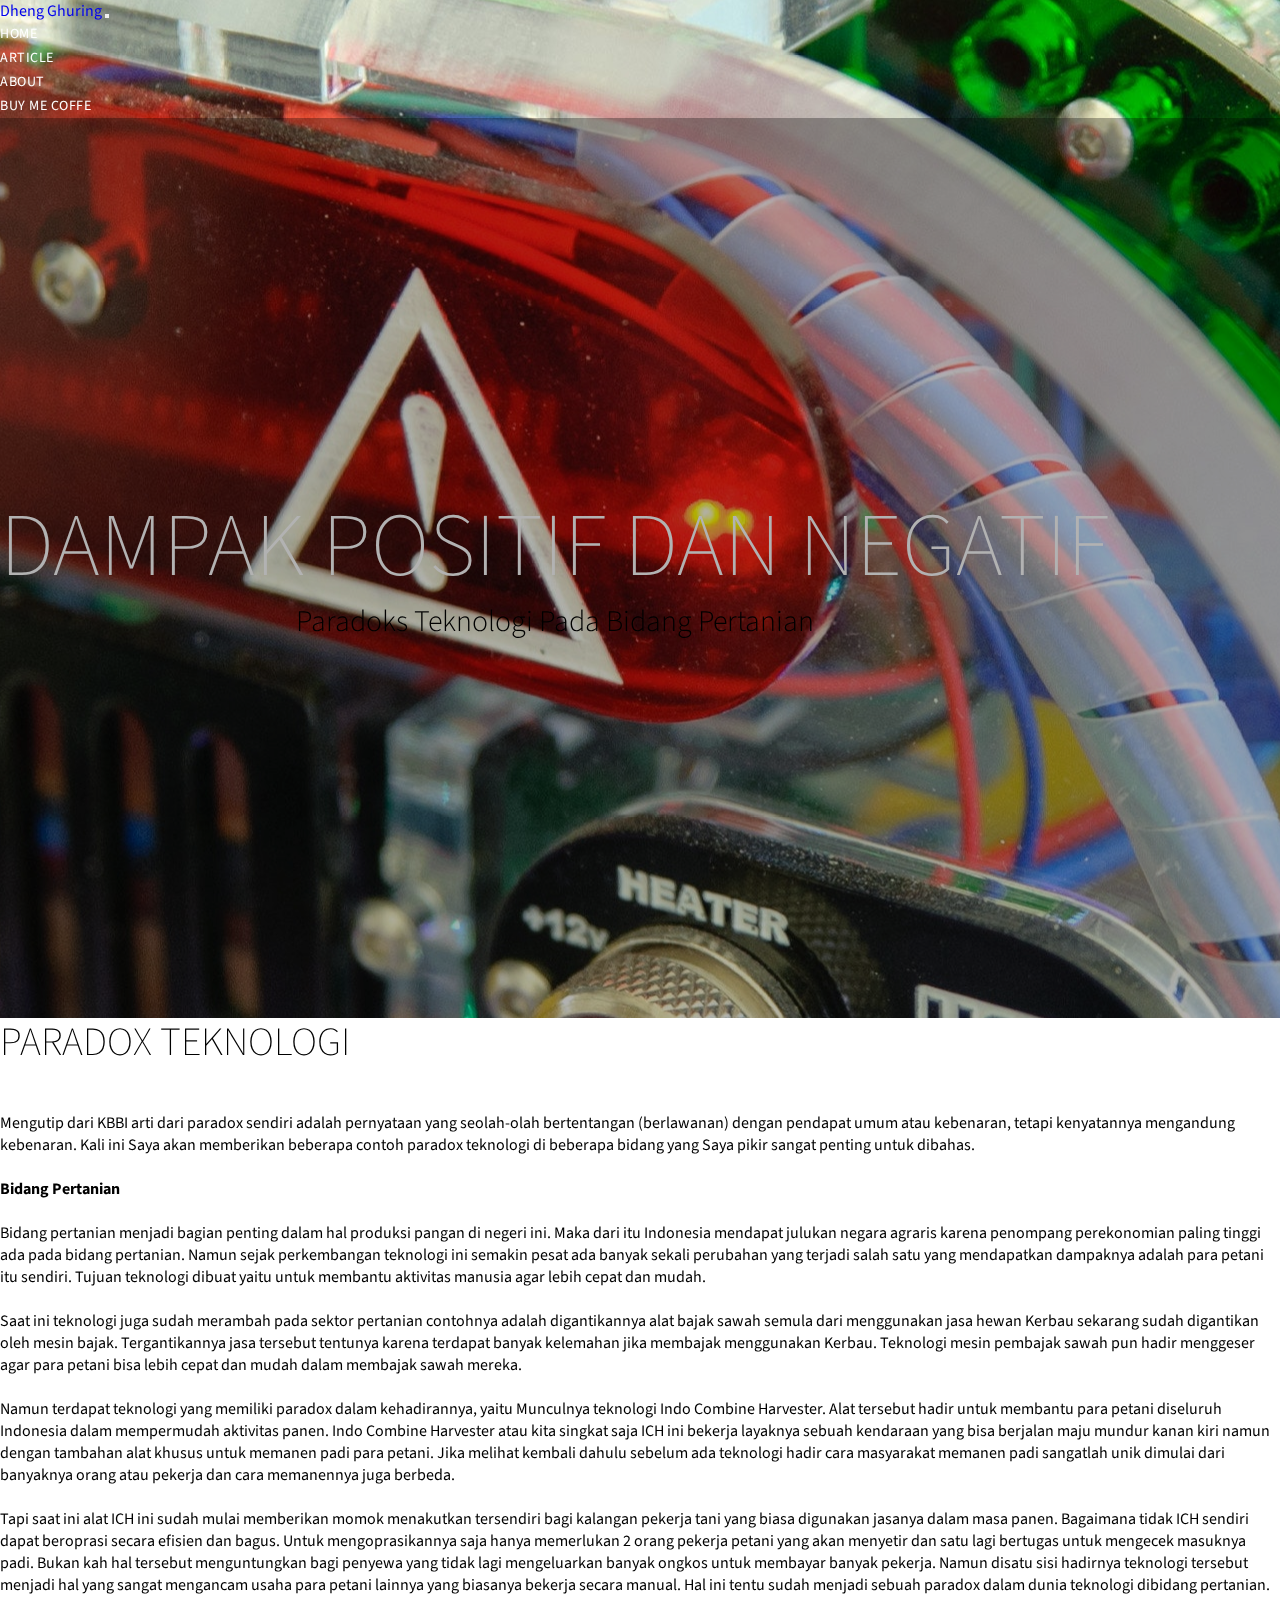
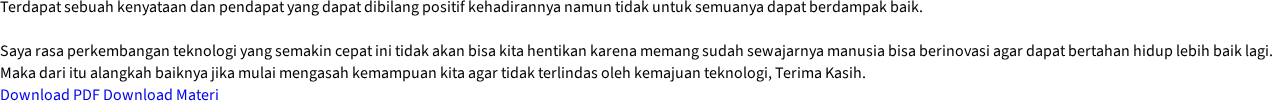
<file: work/tugas4/tugas4.html>
<!DOCTYPE html>
<html lang="en">
  <head>
    <!-- Required meta tags -->
    <meta charset="utf-8" />
    <meta name="viewport" content="width=device-width, initial-scale=1" />

    <!-- Bootstrap CSS -->
    <link
      href="https://cdn.jsdelivr.net/npm/bootstrap@5.1.3/dist/css/bootstrap.min.css"
      rel="stylesheet"
      integrity="sha384-1BmE4kWBq78iYhFldvKuhfTAU6auU8tT94WrHftjDbrCEXSU1oBoqyl2QvZ6jIW3"
      crossorigin="anonymous"
    />
    <!-- Fontawesome -->
    <link
      rel="stylesheet"
      href="https://pro.fontawesome.com/releases/v5.10.0/css/all.css"
      integrity="sha384-AYmEC3Yw5cVb3ZcuHtOA93w35dYTsvhLPVnYs9eStHfGJvOvKxVfELGroGkvsg+p"
      crossorigin="anonymous"
    />
    <!-- My CSS -->
    <link rel="stylesheet" href="../style/style2.css" />

    <title>Hello, world!</title>
  </head>
  <body>
    <!-- Header -->
    <header>
      <nav class="navbar navbar-expand-lg navbar-light py-3 fixed-top">
        <div class="container">
          <a class="navbar-brand" href="#">Dheng Ghuring </a>
          <button
            class="navbar-toggler"
            type="button"
            data-bs-toggle="collapse"
            data-bs-target="#navbarSupportedContent"
            aria-controls="navbarSupportedContent"
            aria-expanded="false"
            aria-label="Toggle navigation"
          >
            <i class="fas fa-bars text-light"></i>
          </button>
          <div class="collapse navbar-collapse" id="navbarSupportedContent">
            <ul class="navbar-nav ms-auto mb-2 mb-lg-0 float-end text-end">
              <li class="nav-item">
                <a class="nav-link ms-5" href="/index.html">Home</a>
              </li>
              <li class="nav-item">
                <a class="nav-link ms-5" href="#">Article</a>
              </li>
              <li class="nav-item">
                <a class="nav-link ms-5" href="#">About</a>
              </li>
              <li class="nav-item">
                <a class="nav-link ms-5" href="#">Buy Me Coffe</a>
              </li>
            </ul>
          </div>
        </div>
      </nav>
    </header>
    <!-- End Header -->

    <!-- Hero -->
    <section id="home">
      <img src="t4.jpg" alts="" class="img-fluid w-100" />
      <div class="container">
        <div class="row">
          <div class="home-text">
            <h1>DAMPAK POSITIF DAN NEGATIF</h1>
            <h2>Paradoks Teknologi Pada Bidang Pertanian</h2>
          </div>
        </div>
      </div>
      <div class="overlay"></div>
    </section>
    <!-- End Hero -->
    <section class="content">
      <div class="container py-5">
        <div class="row">
          <div class="content-text">
            <p>
                <h1>PARADOX TEKNOLOGI</h1> 
                <br><br>
                Mengutip dari KBBI arti dari paradox sendiri adalah pernyataan yang seolah-olah bertentangan (berlawanan) dengan pendapat umum atau kebenaran, tetapi kenyatannya mengandung kebenaran. Kali ini Saya akan memberikan beberapa contoh paradox teknologi di beberapa bidang yang Saya pikir sangat penting untuk dibahas.
                <br><br>
                <strong>Bidang Pertanian</strong> 
                <br><br>
                Bidang pertanian menjadi bagian penting dalam hal produksi pangan di negeri ini. Maka dari itu Indonesia mendapat julukan negara agraris karena penompang perekonomian paling tinggi ada pada bidang pertanian. Namun sejak perkembangan teknologi ini semakin pesat ada banyak sekali perubahan yang terjadi salah satu yang mendapatkan dampaknya adalah para petani itu sendiri. Tujuan teknologi dibuat yaitu untuk membantu aktivitas manusia agar lebih cepat dan mudah. 
                <br> <br>
                Saat ini teknologi juga sudah merambah pada sektor pertanian contohnya adalah digantikannya alat bajak sawah semula dari menggunakan jasa hewan Kerbau sekarang sudah digantikan oleh mesin bajak. Tergantikannya jasa tersebut tentunya karena terdapat banyak kelemahan jika membajak menggunakan Kerbau. Teknologi mesin pembajak sawah pun hadir menggeser agar para petani bisa lebih cepat dan mudah dalam membajak sawah mereka.
                <br><br>
                Namun terdapat teknologi yang memiliki paradox dalam kehadirannya, yaitu Munculnya teknologi Indo Combine Harvester. Alat tersebut hadir untuk membantu para petani diseluruh Indonesia dalam mempermudah aktivitas panen. Indo Combine Harvester atau kita singkat saja ICH ini bekerja layaknya sebuah kendaraan yang bisa berjalan maju mundur kanan kiri namun dengan tambahan alat khusus untuk memanen padi para petani. Jika melihat kembali dahulu sebelum ada teknologi hadir cara masyarakat memanen padi sangatlah unik dimulai dari banyaknya orang atau pekerja dan cara memanennya juga berbeda.
                <br><br>
                Tapi saat ini alat ICH ini sudah mulai memberikan momok menakutkan tersendiri bagi kalangan pekerja tani yang biasa digunakan jasanya dalam masa panen. Bagaimana tidak ICH sendiri dapat beroprasi secara efisien dan bagus. Untuk mengoprasikannya saja hanya memerlukan 2 orang pekerja petani yang akan menyetir dan satu lagi bertugas untuk mengecek masuknya padi. Bukan kah hal tersebut menguntungkan bagi penyewa yang tidak lagi mengeluarkan banyak ongkos untuk membayar banyak pekerja. Namun disatu sisi hadirnya teknologi tersebut menjadi hal yang sangat mengancam usaha para petani lainnya yang biasanya bekerja secara manual. Hal ini tentu sudah menjadi sebuah paradox dalam dunia teknologi dibidang pertanian. Terdapat sebuah kenyataan dan pendapat yang dapat dibilang positif kehadirannya namun tidak untuk semuanya dapat berdampak baik. 
                <br><br>
                Saya rasa perkembangan teknologi yang semakin cepat ini tidak akan bisa kita hentikan karena memang sudah sewajarnya manusia bisa berinovasi agar dapat bertahan hidup lebih baik lagi. Maka dari itu alangkah baiknya jika mulai mengasah kemampuan kita agar tidak terlindas oleh kemajuan teknologi, Terima Kasih.
            </p>
          </div>
        </div>
      </div>
      <a
        href="Tugas4_Paradoks IT.pdf"
        class="btn btn-danger"
        role="button"
        download=""
        >Download PDF</a
      >
      <a
        href="Pertemuan 3.pptx"
        class="btn btn-primary"
        role="button"
        download=""
        >Download Materi</a
      >
    </section>
    <!-- End Content -->

    <script
      src="https://cdn.jsdelivr.net/npm/bootstrap@5.1.3/dist/js/bootstrap.bundle.min.js"
      integrity="sha384-ka7Sk0Gln4gmtz2MlQnikT1wXgYsOg+OMhuP+IlRH9sENBO0LRn5q+8nbTov4+1p"
      crossorigin="anonymous"
    ></script>
    <!-- My Script -->
    <script>
      window.addEventListener("scroll", function () {
        var nav = document.querySelector("nav");
        nav.classList.toggle("gantiwarna", window.scrollY > 0);
      });
    </script>
  </body>
</html>
</file>
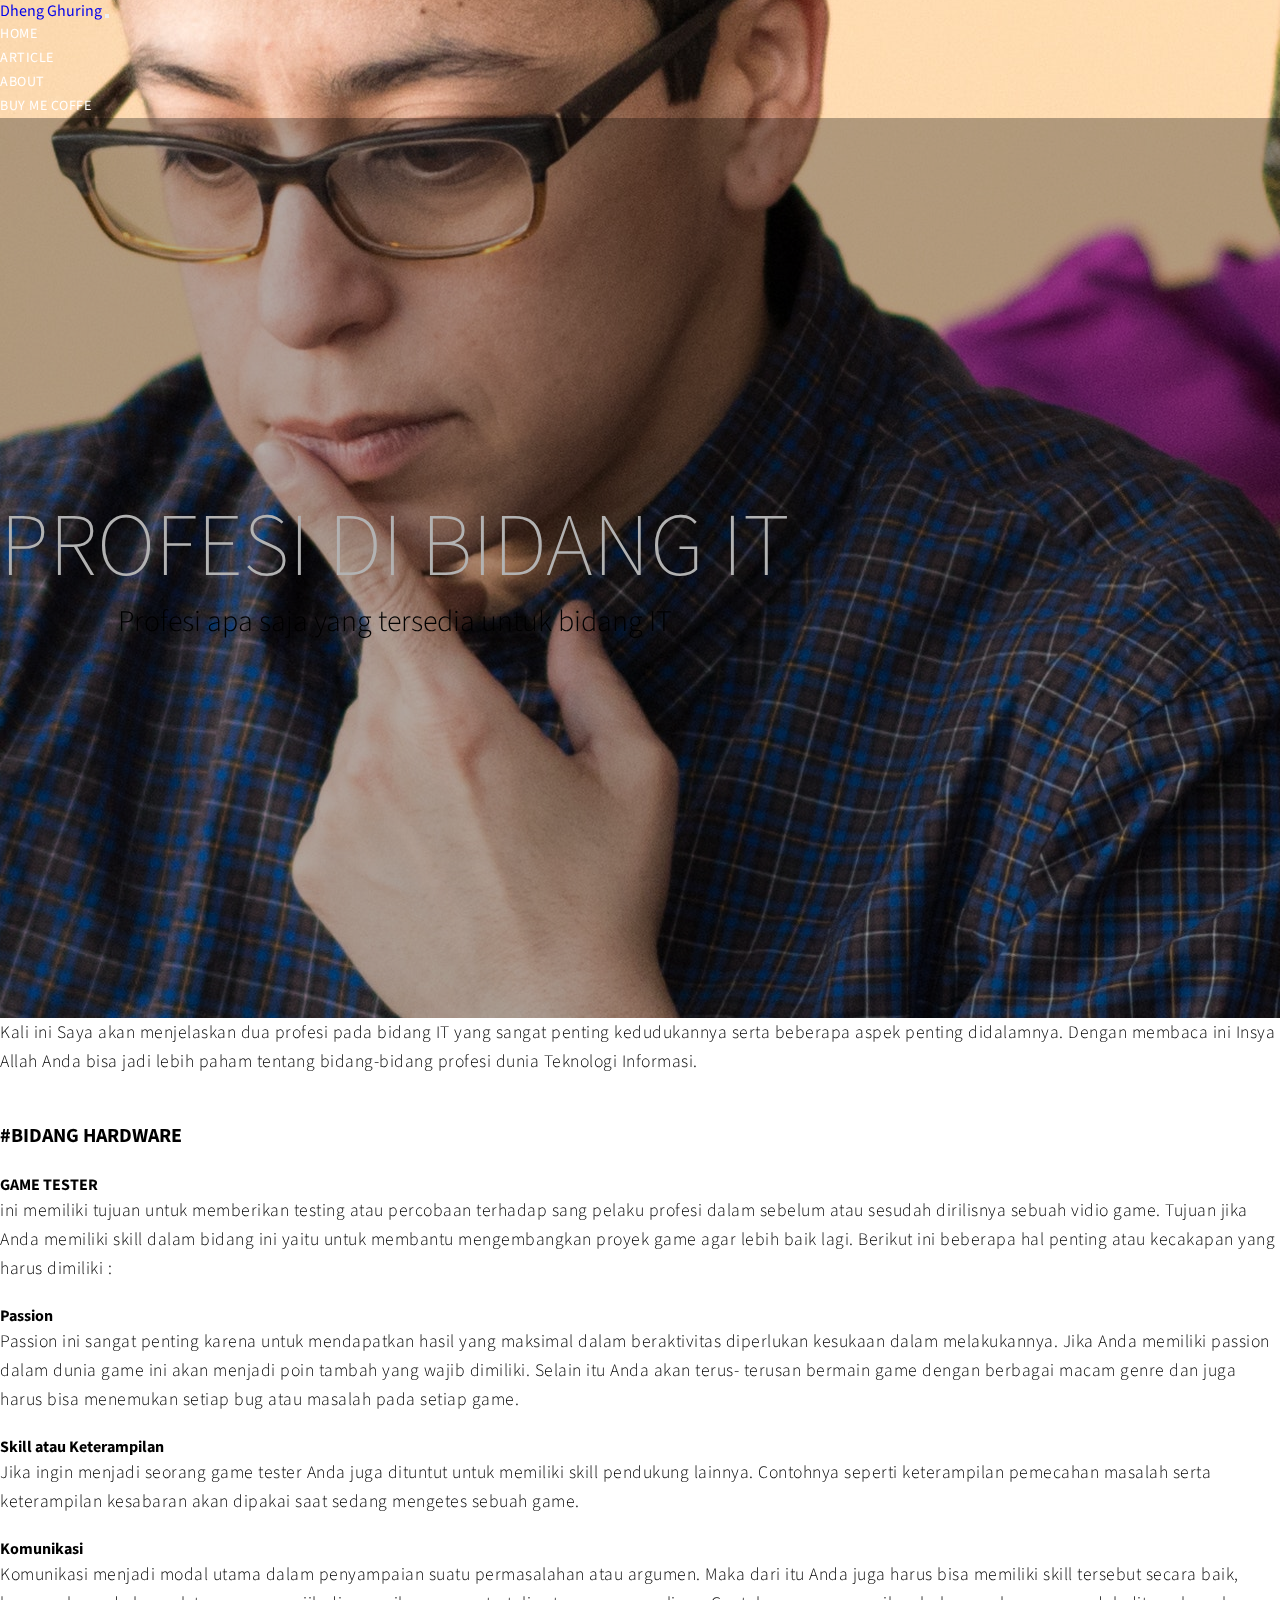
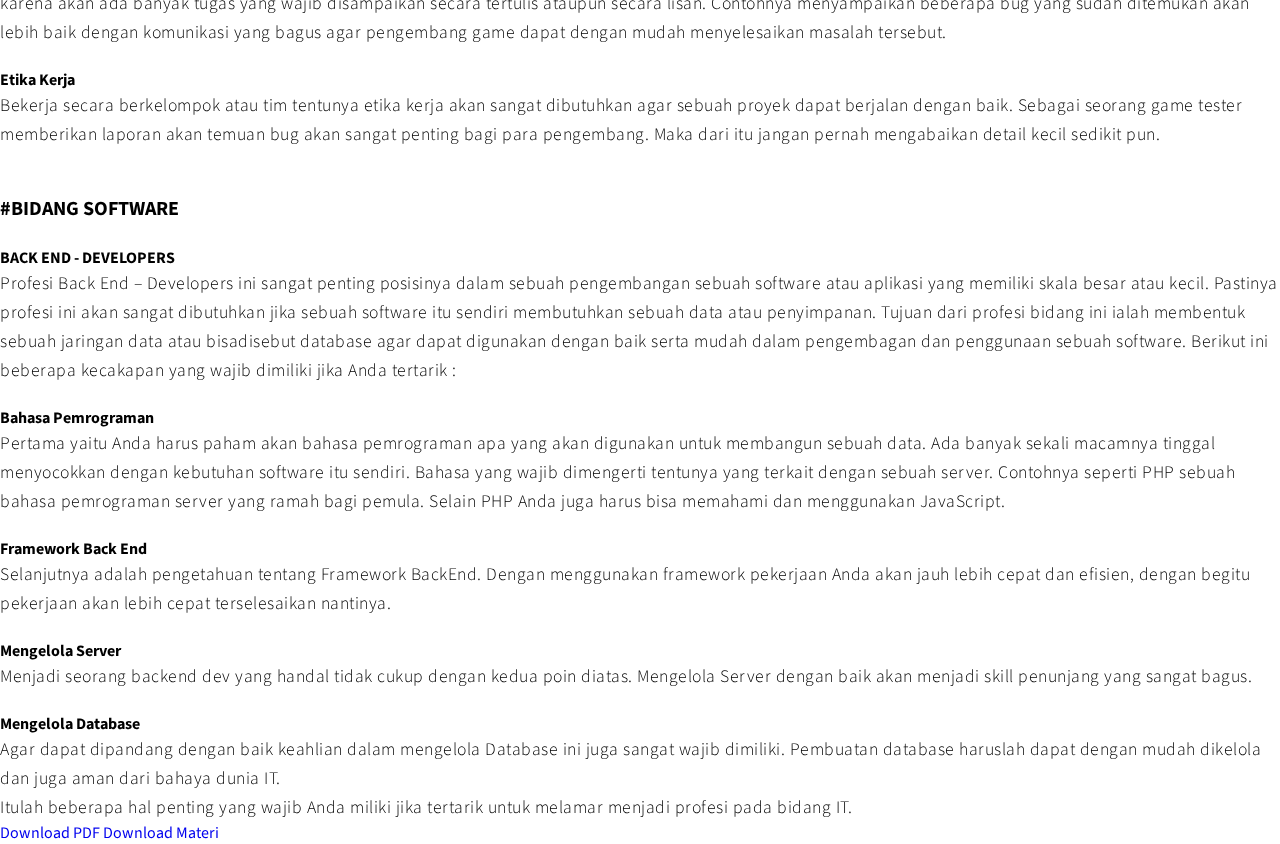
<file: work/tugas5/tugas5.html>
<!DOCTYPE html>
<html lang="en">
  <head>
    <!-- Required meta tags -->
    <meta charset="utf-8" />
    <meta name="viewport" content="width=device-width, initial-scale=1" />

    <!-- Bootstrap CSS -->
    <link
      href="https://cdn.jsdelivr.net/npm/bootstrap@5.1.3/dist/css/bootstrap.min.css"
      rel="stylesheet"
      integrity="sha384-1BmE4kWBq78iYhFldvKuhfTAU6auU8tT94WrHftjDbrCEXSU1oBoqyl2QvZ6jIW3"
      crossorigin="anonymous"
    />
    <!-- Fontawesome -->
    <link
      rel="stylesheet"
      href="https://pro.fontawesome.com/releases/v5.10.0/css/all.css"
      integrity="sha384-AYmEC3Yw5cVb3ZcuHtOA93w35dYTsvhLPVnYs9eStHfGJvOvKxVfELGroGkvsg+p"
      crossorigin="anonymous"
    />
    <!-- My CSS -->
    <link rel="stylesheet" href="../style/style2.css" />

    <title>Hello, world!</title>
  </head>
  <body>
    <!-- Header -->
    <header>
      <nav class="navbar navbar-expand-lg navbar-light py-3 fixed-top">
        <div class="container">
          <a class="navbar-brand" href="#">Dheng Ghuring </a>
          <button
            class="navbar-toggler"
            type="button"
            data-bs-toggle="collapse"
            data-bs-target="#navbarSupportedContent"
            aria-controls="navbarSupportedContent"
            aria-expanded="false"
            aria-label="Toggle navigation"
          >
            <i class="fas fa-bars text-light"></i>
          </button>
          <div class="collapse navbar-collapse" id="navbarSupportedContent">
            <ul class="navbar-nav ms-auto mb-2 mb-lg-0 float-end text-end">
              <li class="nav-item">
                <a class="nav-link ms-5" href="/index.html">Home</a>
              </li>
              <li class="nav-item">
                <a class="nav-link ms-5" href="#">Article</a>
              </li>
              <li class="nav-item">
                <a class="nav-link ms-5" href="#">About</a>
              </li>
              <li class="nav-item">
                <a class="nav-link ms-5" href="#">Buy Me Coffe</a>
              </li>
            </ul>
          </div>
        </div>
      </nav>
    </header>
    <!-- End Header -->

    <!-- Hero -->
    <section id="home">
      <img src="t5.jpg" alts="" class="img-fluid w-100" />
      <div class="container">
        <div class="row">
          <div class="home-text">
            <h1>PROFESI DI BIDANG IT</h1>
            <h2>Profesi apa saja yang tersedia untuk bidang IT</h2>
          </div>
        </div>
      </div>
      <div class="overlay"></div>
    </section>
    <!-- End Hero -->
    <section class="content">
      <div class="container py-5">
        <div class="row">
          <div class="content-text">
            <p>
              Kali ini Saya akan menjelaskan dua profesi pada bidang IT yang
              sangat penting kedudukannya serta beberapa aspek penting
              didalamnya. Dengan membaca ini Insya Allah Anda bisa jadi lebih
              paham tentang bidang-bidang profesi dunia Teknologi Informasi.
            </p>
            <br /><br />
            <h3><b>#BIDANG HARDWARE</b></h3>
            <br />
            <ol>
              <b><li>GAME TESTER</li></b>
              <p>
                ini memiliki tujuan untuk memberikan testing atau percobaan
                terhadap sang pelaku profesi dalam sebelum atau sesudah
                dirilisnya sebuah vidio game. Tujuan jika Anda memiliki skill
                dalam bidang ini yaitu untuk membantu mengembangkan proyek game
                agar lebih baik lagi. Berikut ini beberapa hal penting atau
                kecakapan yang harus dimiliki :
              </p>
              <br />
              <ol style="list-style: lower-alpha">
                <b><li>Passion</li></b>
                <p>
                  Passion ini sangat penting karena untuk mendapatkan hasil yang
                  maksimal dalam beraktivitas diperlukan kesukaan dalam
                  melakukannya. Jika Anda memiliki passion dalam dunia game ini
                  akan menjadi poin tambah yang wajib dimiliki. Selain itu Anda
                  akan terus- terusan bermain game dengan berbagai macam genre
                  dan juga harus bisa menemukan setiap bug atau masalah pada
                  setiap game.
                </p>
                <br />
                <b><li>Skill atau Keterampilan</li></b>
                <p>
                  Jika ingin menjadi seorang game tester Anda juga dituntut
                  untuk memiliki skill pendukung lainnya. Contohnya seperti
                  keterampilan pemecahan masalah serta keterampilan kesabaran
                  akan dipakai saat sedang mengetes sebuah game.
                </p>
                <br />
                <b><li>Komunikasi</li></b>
                <p>
                  Komunikasi menjadi modal utama dalam penyampaian suatu
                  permasalahan atau argumen. Maka dari itu Anda juga harus bisa
                  memiliki skill tersebut secara baik, karena akan ada banyak
                  tugas yang wajib disampaikan secara tertulis ataupun secara
                  lisan. Contohnya menyampaikan beberapa bug yang sudah
                  ditemukan akan lebih baik dengan komunikasi yang bagus agar
                  pengembang game dapat dengan mudah menyelesaikan masalah
                  tersebut.
                </p>
                <br />
                <b><li>Etika Kerja</li></b>
                <p>
                  Bekerja secara berkelompok atau tim tentunya etika kerja akan
                  sangat dibutuhkan agar sebuah proyek dapat berjalan dengan
                  baik. Sebagai seorang game tester memberikan laporan akan
                  temuan bug akan sangat penting bagi para pengembang. Maka dari
                  itu jangan pernah mengabaikan detail kecil sedikit pun.
                </p>
              </ol>
              <br /><br />
              <h3><b>#BIDANG SOFTWARE</b></h3>
              <br />
              <ol>
                <b><li>BACK END - DEVELOPERS</li></b>
                <p>
                  Profesi Back End – Developers ini sangat penting posisinya
                  dalam sebuah pengembangan sebuah software atau aplikasi yang
                  memiliki skala besar atau kecil. Pastinya profesi ini akan
                  sangat dibutuhkan jika sebuah software itu sendiri membutuhkan
                  sebuah data atau penyimpanan. Tujuan dari profesi bidang ini
                  ialah membentuk sebuah jaringan data atau bisadisebut database
                  agar dapat digunakan dengan baik serta mudah dalam pengembagan
                  dan penggunaan sebuah software. Berikut ini beberapa kecakapan
                  yang wajib dimiliki jika Anda tertarik :
                </p>
                <br />
                <ol style="list-style: lower-alpha">
                  <b><li>Bahasa Pemrograman</li></b>
                  <p>
                    Pertama yaitu Anda harus paham akan bahasa pemrograman apa
                    yang akan digunakan untuk membangun sebuah data. Ada banyak
                    sekali macamnya tinggal menyocokkan dengan kebutuhan
                    software itu sendiri. Bahasa yang wajib dimengerti tentunya
                    yang terkait dengan sebuah server. Contohnya seperti PHP
                    sebuah bahasa pemrograman server yang ramah bagi pemula.
                    Selain PHP Anda juga harus bisa memahami dan menggunakan
                    JavaScript.
                  </p>
                  <br />
                  <b><li>Framework Back End</li></b>
                  <p>
                    Selanjutnya adalah pengetahuan tentang Framework BackEnd.
                    Dengan menggunakan framework pekerjaan Anda akan jauh lebih
                    cepat dan efisien, dengan begitu pekerjaan akan lebih cepat
                    terselesaikan nantinya.
                  </p>
                  <br />
                  <b><li>Mengelola Server</li></b>
                  <p>
                    Menjadi seorang backend dev yang handal tidak cukup dengan
                    kedua poin diatas. Mengelola Server dengan baik akan menjadi
                    skill penunjang yang sangat bagus.
                  </p>
                  <br />
                  <b><li>Mengelola Database</li></b>
                  <p>
                    Agar dapat dipandang dengan baik keahlian dalam mengelola
                    Database ini juga sangat wajib dimiliki. Pembuatan database
                    haruslah dapat dengan mudah dikelola dan juga aman dari
                    bahaya dunia IT.
                  </p>
                </ol>
              </ol>
            </ol>
            <p>
              Itulah beberapa hal penting yang wajib Anda miliki jika tertarik
              untuk melamar menjadi profesi pada bidang IT.
            </p>
          </div>
        </div>
      </div>
      <a
        href="Tugas5_Profesi Dunia IT.pdf"
        class="btn btn-danger"
        role="button"
        download=""
        >Download PDF</a
      >
      <a
        href="Pertemuan 4.pptx"
        class="btn btn-primary"
        role="button"
        download=""
        >Download Materi</a
      >
    </section>
    <!-- End Content -->

    <script
      src="https://cdn.jsdelivr.net/npm/bootstrap@5.1.3/dist/js/bootstrap.bundle.min.js"
      integrity="sha384-ka7Sk0Gln4gmtz2MlQnikT1wXgYsOg+OMhuP+IlRH9sENBO0LRn5q+8nbTov4+1p"
      crossorigin="anonymous"
    ></script>
    <!-- My Script -->
    <script>
      window.addEventListener("scroll", function () {
        var nav = document.querySelector("nav");
        nav.classList.toggle("gantiwarna", window.scrollY > 0);
      });
    </script>
  </body>
</html>
</file>
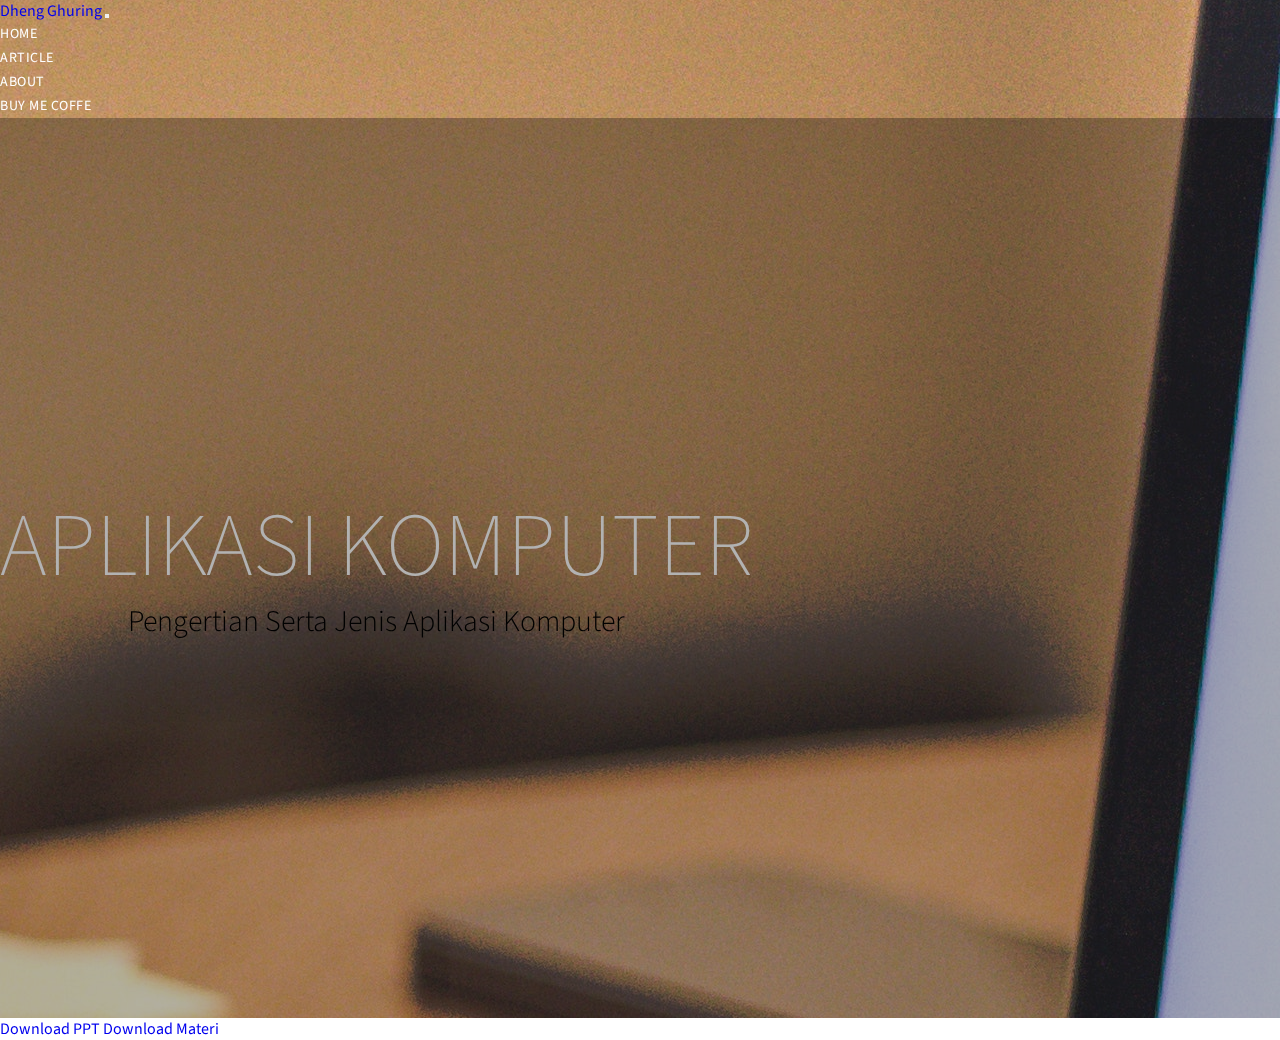
<file: work/tugas6/tugas6.html>
<!DOCTYPE html>
<html lang="en">
  <head>
    <!-- Required meta tags -->
    <meta charset="utf-8" />
    <meta name="viewport" content="width=device-width, initial-scale=1" />

    <!-- Bootstrap CSS -->
    <link
      href="https://cdn.jsdelivr.net/npm/bootstrap@5.1.3/dist/css/bootstrap.min.css"
      rel="stylesheet"
      integrity="sha384-1BmE4kWBq78iYhFldvKuhfTAU6auU8tT94WrHftjDbrCEXSU1oBoqyl2QvZ6jIW3"
      crossorigin="anonymous"
    />
    <!-- Fontawesome -->
    <link
      rel="stylesheet"
      href="https://pro.fontawesome.com/releases/v5.10.0/css/all.css"
      integrity="sha384-AYmEC3Yw5cVb3ZcuHtOA93w35dYTsvhLPVnYs9eStHfGJvOvKxVfELGroGkvsg+p"
      crossorigin="anonymous"
    />
    <!-- My CSS -->
    <link rel="stylesheet" href="../style/style2.css" />

    <title>Hello, world!</title>
  </head>
  <body>
    <!-- Header -->
    <header>
      <nav class="navbar navbar-expand-lg navbar-light py-3 fixed-top">
        <div class="container">
          <a class="navbar-brand" href="#">Dheng Ghuring </a>
          <button
            class="navbar-toggler"
            type="button"
            data-bs-toggle="collapse"
            data-bs-target="#navbarSupportedContent"
            aria-controls="navbarSupportedContent"
            aria-expanded="false"
            aria-label="Toggle navigation"
          >
            <i class="fas fa-bars text-light"></i>
          </button>
          <div class="collapse navbar-collapse" id="navbarSupportedContent">
            <ul class="navbar-nav ms-auto mb-2 mb-lg-0 float-end text-end">
              <li class="nav-item">
                <a class="nav-link ms-5" href="/index.html">Home</a>
              </li>
              <li class="nav-item">
                <a class="nav-link ms-5" href="#">Article</a>
              </li>
              <li class="nav-item">
                <a class="nav-link ms-5" href="#">About</a>
              </li>
              <li class="nav-item">
                <a class="nav-link ms-5" href="#">Buy Me Coffe</a>
              </li>
            </ul>
          </div>
        </div>
      </nav>
    </header>
    <!-- End Header -->

    <!-- Hero -->
    <section id="home">
      <img src="t6.jpg" alts="" class="img-fluid w-100" />
      <div class="container">
        <div class="row">
          <div class="home-text">
            <h1>APLIKASI KOMPUTER</h1>
            <h2>Pengertian Serta Jenis Aplikasi Komputer</h2>
          </div>
        </div>
      </div>
      <div class="overlay"></div>
    </section>
    <!-- End Hero -->
    <section class="content">
      <div class="container py-5">
        <div class="row">
          <div class="content-text"></div>
        </div>
      </div>
      <a
        href="PPT SOFTWARE APLIKASI ILMU SOSIAL DAN BUDAYA.pptx"
        class="btn btn-warning"
        role="button"
        download=""
        >Download PPT</a
      >
      <a
        href="Pertemuan 5.pptx"
        class="btn btn-primary"
        role="button"
        download=""
        >Download Materi</a
      >
    </section>
    <!-- End Content -->

    <script
      src="https://cdn.jsdelivr.net/npm/bootstrap@5.1.3/dist/js/bootstrap.bundle.min.js"
      integrity="sha384-ka7Sk0Gln4gmtz2MlQnikT1wXgYsOg+OMhuP+IlRH9sENBO0LRn5q+8nbTov4+1p"
      crossorigin="anonymous"
    ></script>
    <!-- My Script -->
    <script>
      window.addEventListener("scroll", function () {
        var nav = document.querySelector("nav");
        nav.classList.toggle("gantiwarna", window.scrollY > 0);
      });
    </script>
  </body>
</html>
</file>
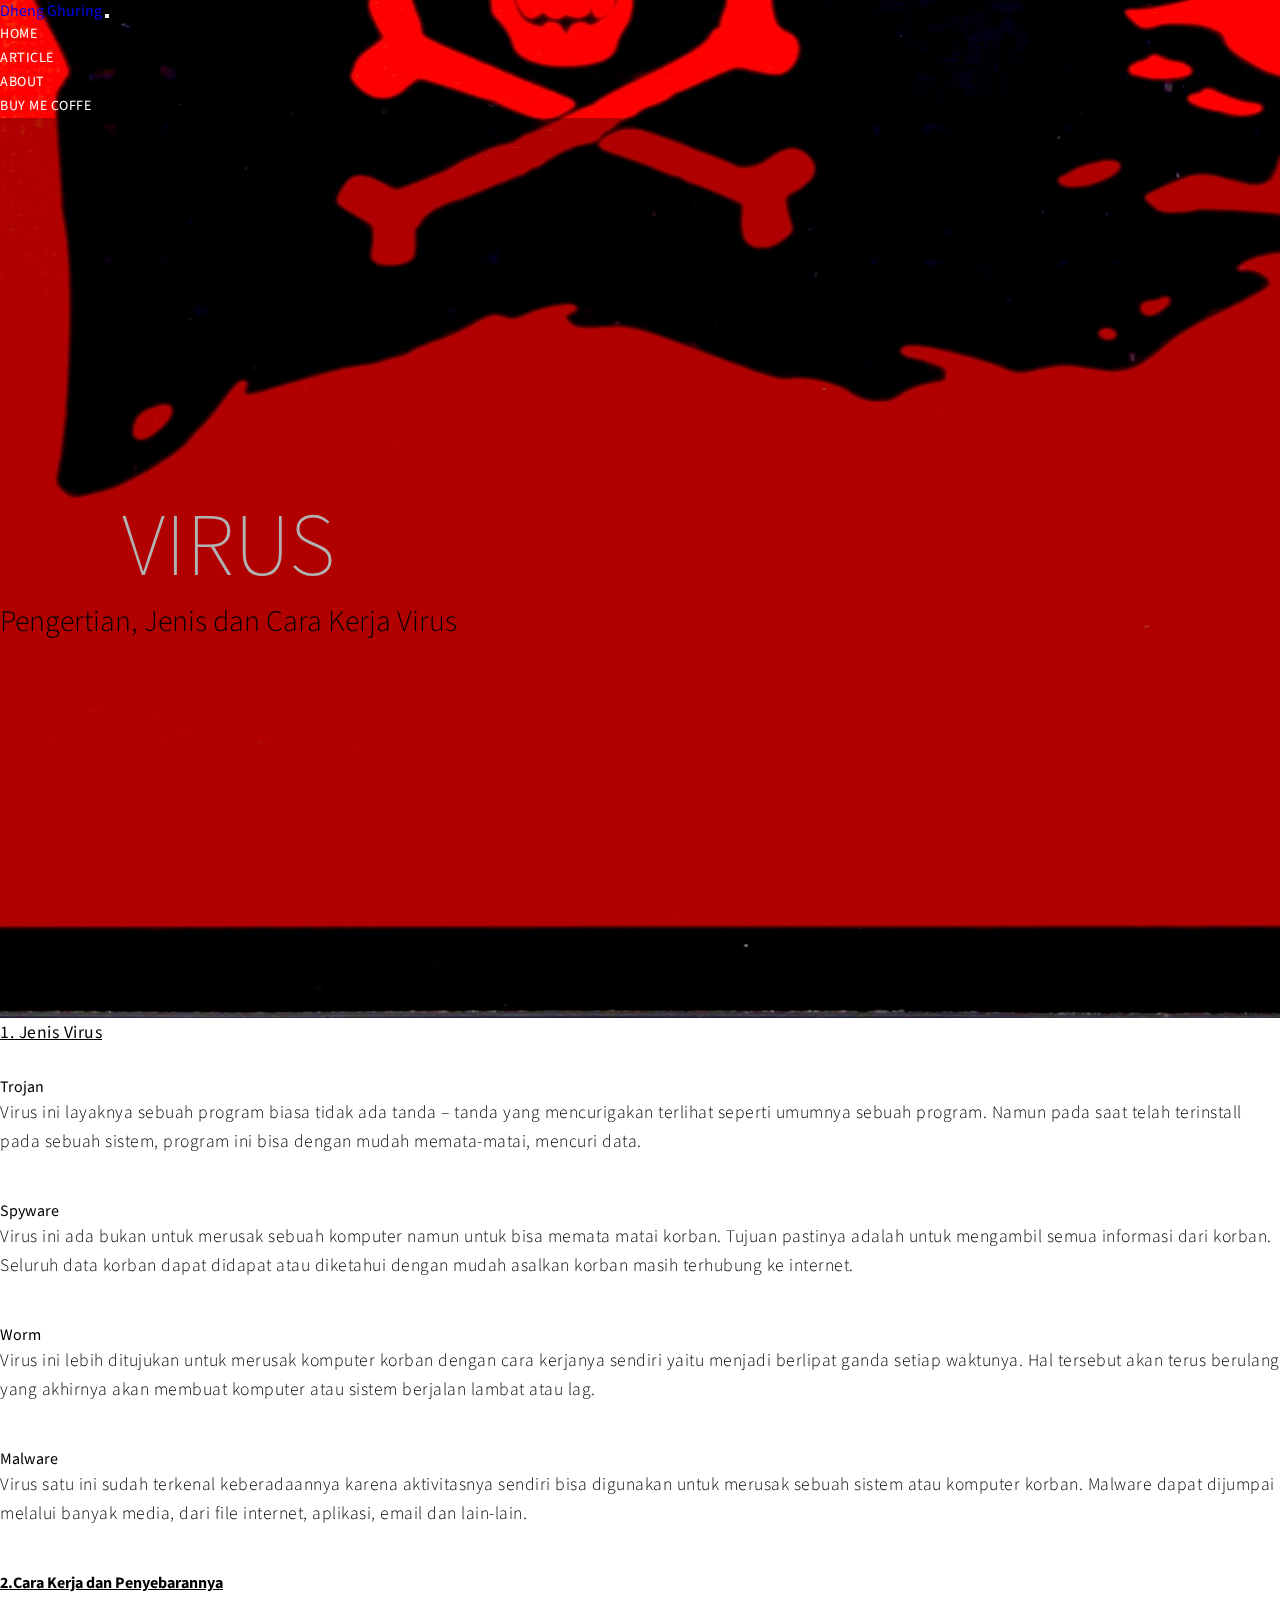
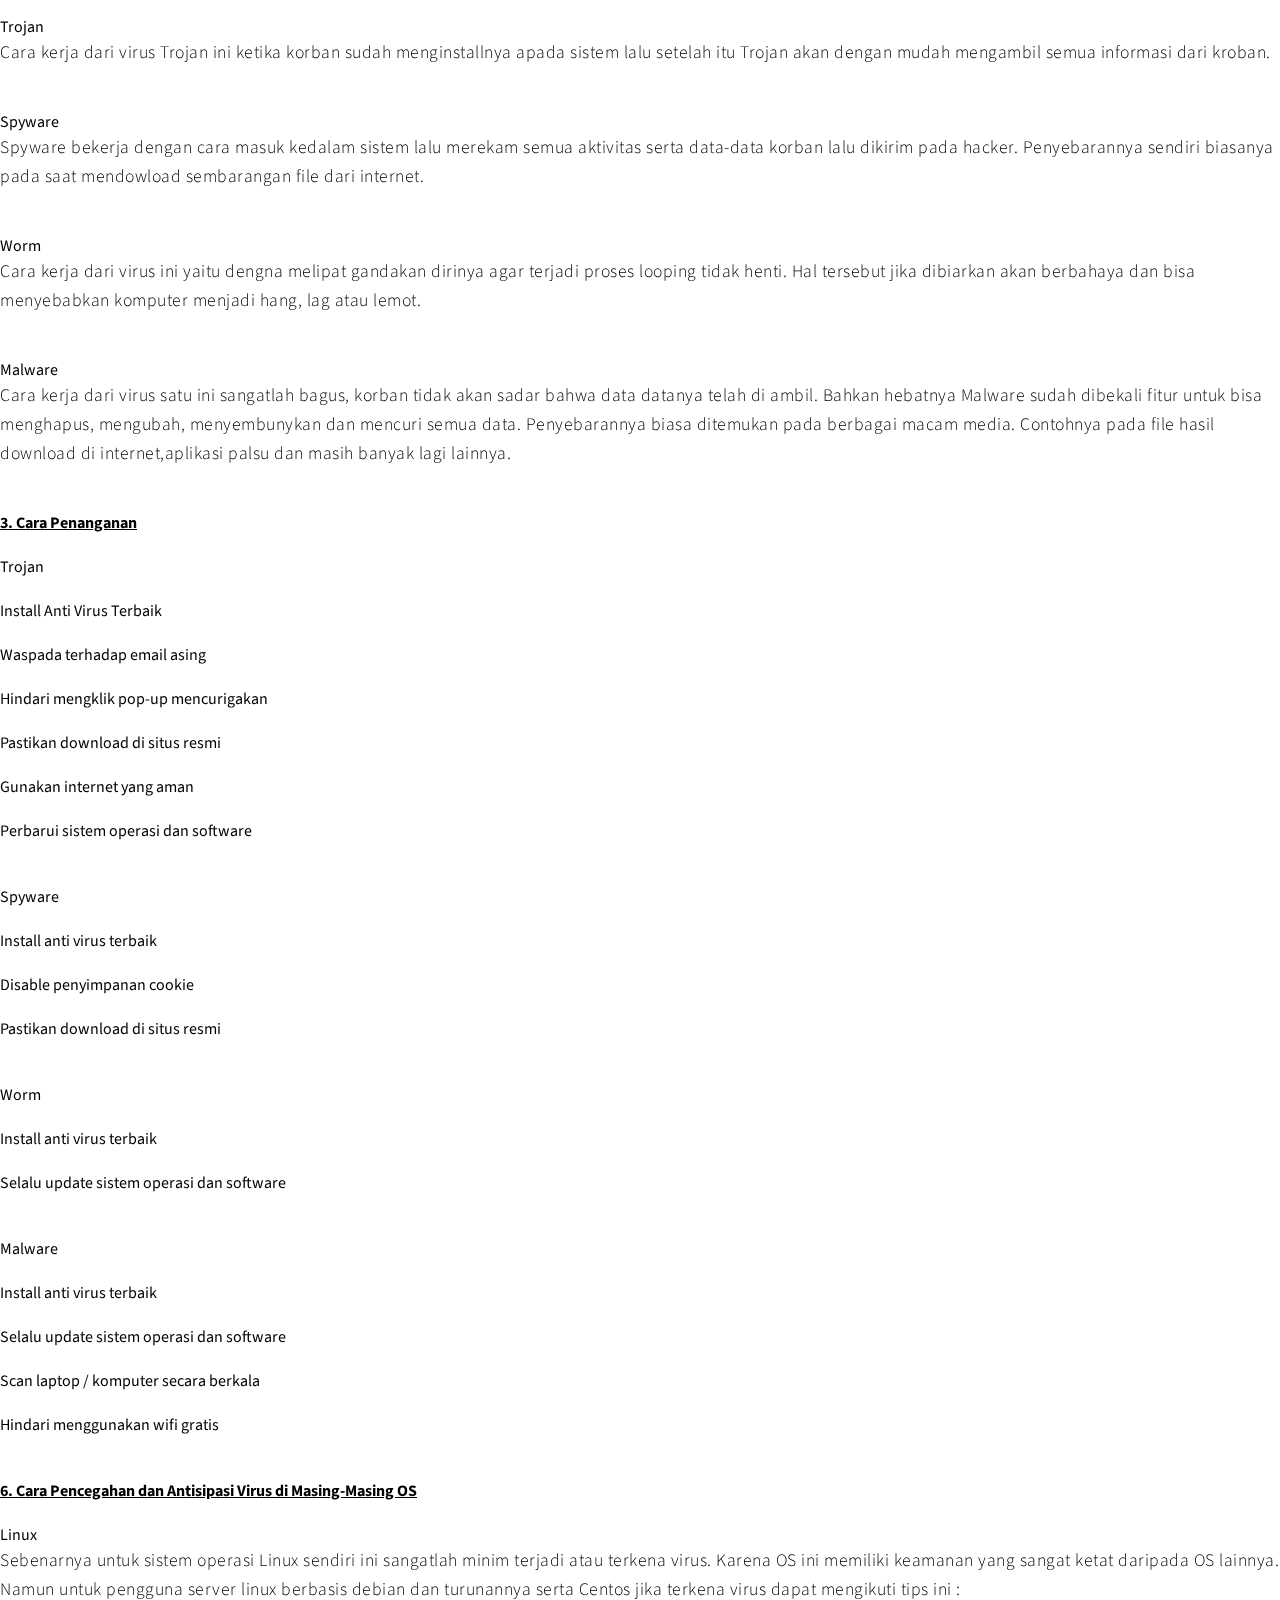
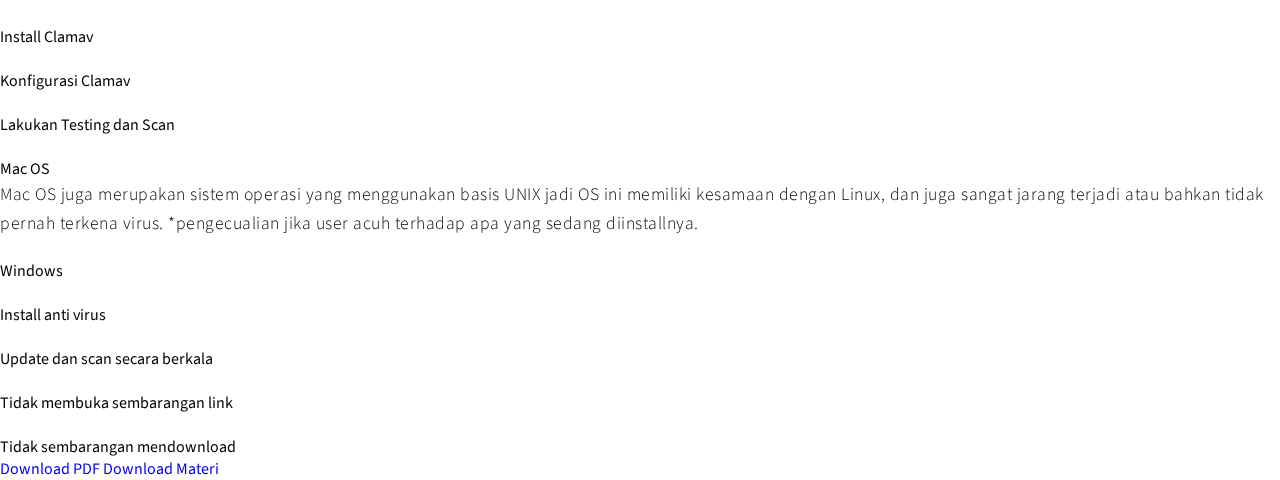
<file: work/tugas7/tugas7.html>
<!DOCTYPE html>
<html lang="en">
  <head>
    <!-- Required meta tags -->
    <meta charset="utf-8" />
    <meta name="viewport" content="width=device-width, initial-scale=1" />

    <!-- Bootstrap CSS -->
    <link
      href="https://cdn.jsdelivr.net/npm/bootstrap@5.1.3/dist/css/bootstrap.min.css"
      rel="stylesheet"
      integrity="sha384-1BmE4kWBq78iYhFldvKuhfTAU6auU8tT94WrHftjDbrCEXSU1oBoqyl2QvZ6jIW3"
      crossorigin="anonymous"
    />
    <!-- Fontawesome -->
    <link
      rel="stylesheet"
      href="https://pro.fontawesome.com/releases/v5.10.0/css/all.css"
      integrity="sha384-AYmEC3Yw5cVb3ZcuHtOA93w35dYTsvhLPVnYs9eStHfGJvOvKxVfELGroGkvsg+p"
      crossorigin="anonymous"
    />
    <!-- My CSS -->
    <link rel="stylesheet" href="../style/style2.css" />

    <title>Hello, world!</title>
  </head>
  <body>
    <!-- Header -->
    <header>
      <nav class="navbar navbar-expand-lg navbar-light py-3 fixed-top">
        <div class="container">
          <a class="navbar-brand" href="#">Dheng Ghuring </a>
          <button
            class="navbar-toggler"
            type="button"
            data-bs-toggle="collapse"
            data-bs-target="#navbarSupportedContent"
            aria-controls="navbarSupportedContent"
            aria-expanded="false"
            aria-label="Toggle navigation"
          >
            <i class="fas fa-bars text-light"></i>
          </button>
          <div class="collapse navbar-collapse" id="navbarSupportedContent">
            <ul class="navbar-nav ms-auto mb-2 mb-lg-0 float-end text-end">
              <li class="nav-item">
                <a class="nav-link ms-5" href="/index.html">Home</a>
              </li>
              <li class="nav-item">
                <a class="nav-link ms-5" href="#">Article</a>
              </li>
              <li class="nav-item">
                <a class="nav-link ms-5" href="#">About</a>
              </li>
              <li class="nav-item">
                <a class="nav-link ms-5" href="#">Buy Me Coffe</a>
              </li>
            </ul>
          </div>
        </div>
      </nav>
    </header>
    <!-- End Header -->

    <!-- Hero -->
    <section id="home">
      <img src="t7.jpg" alts="" class="img-fluid w-100" />
      <div class="container">
        <div class="row">
          <div class="home-text">
            <h1>VIRUS</h1>
            <h2>Pengertian, Jenis dan Cara Kerja Virus</h2>
          </div>
        </div>
      </div>
      <div class="overlay"></div>
    </section>
    <!-- End Hero -->
    <section class="content">
      <div class="container py-5">
        <div class="row">
          <div class="content-text">
            <p>
                <strong><u>1. Jenis Virus</u></strong>
                <br><br>
                <ol>
                    <li>Trojan</li>
                    <p>Virus ini layaknya sebuah program biasa tidak ada tanda – tanda yang mencurigakan terlihat seperti umumnya sebuah program. Namun pada saat telah terinstall pada sebuah sistem, program ini bisa dengan mudah memata-matai, mencuri data.</p>
                    <br><br>
                    <li>Spyware</li>
                    <p>Virus ini ada bukan untuk merusak sebuah komputer namun untuk bisa memata matai korban. Tujuan pastinya adalah untuk mengambil semua informasi dari korban. Seluruh data korban dapat didapat atau diketahui dengan mudah asalkan korban masih terhubung ke internet.</p>
                    <br><br>
                    <li>Worm</li>
                    <p>Virus ini lebih ditujukan untuk merusak komputer korban dengan cara kerjanya sendiri yaitu menjadi berlipat ganda setiap waktunya. Hal tersebut akan terus berulang yang akhirnya akan membuat komputer atau sistem berjalan lambat atau lag.</p>
                    <br><br>
                    <li>Malware</li>
                    <p>Virus satu ini sudah terkenal keberadaannya karena aktivitasnya sendiri bisa digunakan untuk merusak sebuah sistem atau komputer korban. Malware dapat dijumpai melalui banyak media, dari file internet, aplikasi, email dan lain-lain.</p>
                </ol>
                <br><br>
                <strong><u>2.Cara Kerja dan Penyebarannya</u></strong>
                <br><br>
                <ol>
                    <li>Trojan</li>
                    <p>Cara kerja dari virus Trojan ini ketika korban sudah menginstallnya apada sistem lalu setelah itu Trojan akan dengan mudah mengambil semua informasi dari kroban.</p>
                    <br><br>
                    <li>Spyware</li>
                    <p>Spyware bekerja dengan cara masuk kedalam sistem lalu merekam semua aktivitas serta data-data korban lalu dikirim pada hacker. Penyebarannya sendiri biasanya pada saat mendowload sembarangan file dari internet.</p>
                    <br><br>
                    <li>Worm</li>
                    <p>Cara kerja dari virus ini yaitu dengna melipat gandakan dirinya agar terjadi proses looping tidak henti. Hal tersebut jika dibiarkan akan berbahaya dan bisa menyebabkan komputer menjadi hang, lag atau lemot.</p>
                    <br><br>
                    <li>Malware</li>
                    <p>Cara kerja dari virus satu ini sangatlah bagus, korban tidak akan sadar bahwa data datanya telah di ambil. Bahkan hebatnya Malware sudah dibekali fitur untuk bisa menghapus, mengubah, menyembunykan dan mencuri semua data. Penyebarannya biasa ditemukan pada berbagai macam media. Contohnya pada file hasil download di internet,aplikasi palsu dan masih banyak lagi lainnya.</p>
                </ol>
                <br><br>
                <strong><u>3. Cara Penanganan</u></strong>
                <br><br>
                <ol>
                    <li>Trojan</li>
                    <ol style="list-style: lower-alpha;">
                        <br>
                        <li>Install Anti Virus Terbaik</li>
                        <br>
                        <li>Waspada terhadap email asing</li>
                        <br>
                        <li>Hindari mengklik pop-up mencurigakan</li>
                        <br>
                        <li>Pastikan download di situs resmi</li>
                        <br>
                        <li>Gunakan internet yang aman</li>
                        <br>
                        <li>Perbarui sistem operasi dan software</li>
                    </ol>
                    <br><br>
                    <li>Spyware</li>
                    <ol style="list-style: lower-alpha;">
                        <br>
                        <li>Install anti virus terbaik</li>
                        <br>
                        <li>Disable penyimpanan cookie</li>
                        <br>
                        <li>Pastikan download di situs resmi</li>
                    </ol>
                    <br><br>
                    <li>Worm</li>
                    <ol style="list-style: lower-alpha;">
                        <br>
                        <li>Install anti virus terbaik</li>
                        <br>
                        <li>Selalu update sistem operasi dan software</li>
                    </ol>
                    <br><br>
                    <li>Malware</li>
                    <br>
                    <ol style="list-style: lower-alpha;">
                        <li>Install anti virus terbaik</li>
                        <br>
                        <li>Selalu update sistem operasi dan software</li>
                        <br>
                        <li>Scan laptop / komputer secara berkala</li>
                        <br>
                        <li>Hindari menggunakan wifi gratis</li>
                    </ol>
                </ol>
                <br><br>
                <strong><u>6. Cara Pencegahan dan Antisipasi Virus di Masing-Masing OS</u></strong>
                <br><br>
                <ol>
                    <li>Linux</li>
                    <p>Sebenarnya untuk sistem operasi Linux sendiri ini sangatlah minim terjadi atau terkena virus. Karena OS ini memiliki keamanan yang sangat ketat daripada OS lainnya. Namun untuk pengguna server linux berbasis debian dan turunannya serta Centos jika terkena virus dapat mengikuti tips ini :</p>
                    <ol style="list-style: lower-alpha;">
                        <br>
                        <li>Install Clamav</li>
                        <br>
                        <li>Konfigurasi Clamav</li>
                        <br>
                        <li>Lakukan Testing dan Scan</li>
                    </ol>
                    <br>
                    <li>Mac OS</li>
                    <p>Mac OS juga merupakan sistem operasi yang menggunakan basis UNIX jadi OS ini memiliki kesamaan dengan Linux, dan juga sangat jarang terjadi atau bahkan tidak pernah terkena virus. *pengecualian jika user acuh terhadap apa yang sedang diinstallnya.</p>
                    <br>
                    <li>Windows</li>
                    <br>
                    <ol style="list-style: lower-alpha;">
                        <li>Install anti virus</li>
                        <br>
                        <li>Update dan scan secara berkala</li>
                        <br>
                        <li>Tidak membuka sembarangan link</li>
                        <br>
                        <li>Tidak sembarangan mendownload</li>
                    </ol>
                </ol>
            </p>
          </div>
        </div>
      </div>
      <a
        href="Tugas7_Virus.pdf"
        class="btn btn-danger"
        role="button"
        download=""
        >Download PDF</a
      >
      <a
        href="Pertemuan 6.pptx"
        class="btn btn-primary"
        role="button"
        download=""
        >Download Materi</a
      >
    </section>
    <!-- End Content -->

    <script
      src="https://cdn.jsdelivr.net/npm/bootstrap@5.1.3/dist/js/bootstrap.bundle.min.js"
      integrity="sha384-ka7Sk0Gln4gmtz2MlQnikT1wXgYsOg+OMhuP+IlRH9sENBO0LRn5q+8nbTov4+1p"
      crossorigin="anonymous"
    ></script>
    <!-- My Script -->
    <script>
      window.addEventListener("scroll", function () {
        var nav = document.querySelector("nav");
        nav.classList.toggle("gantiwarna", window.scrollY > 0);
      });
    </script>
  </body>
</html>
</file>
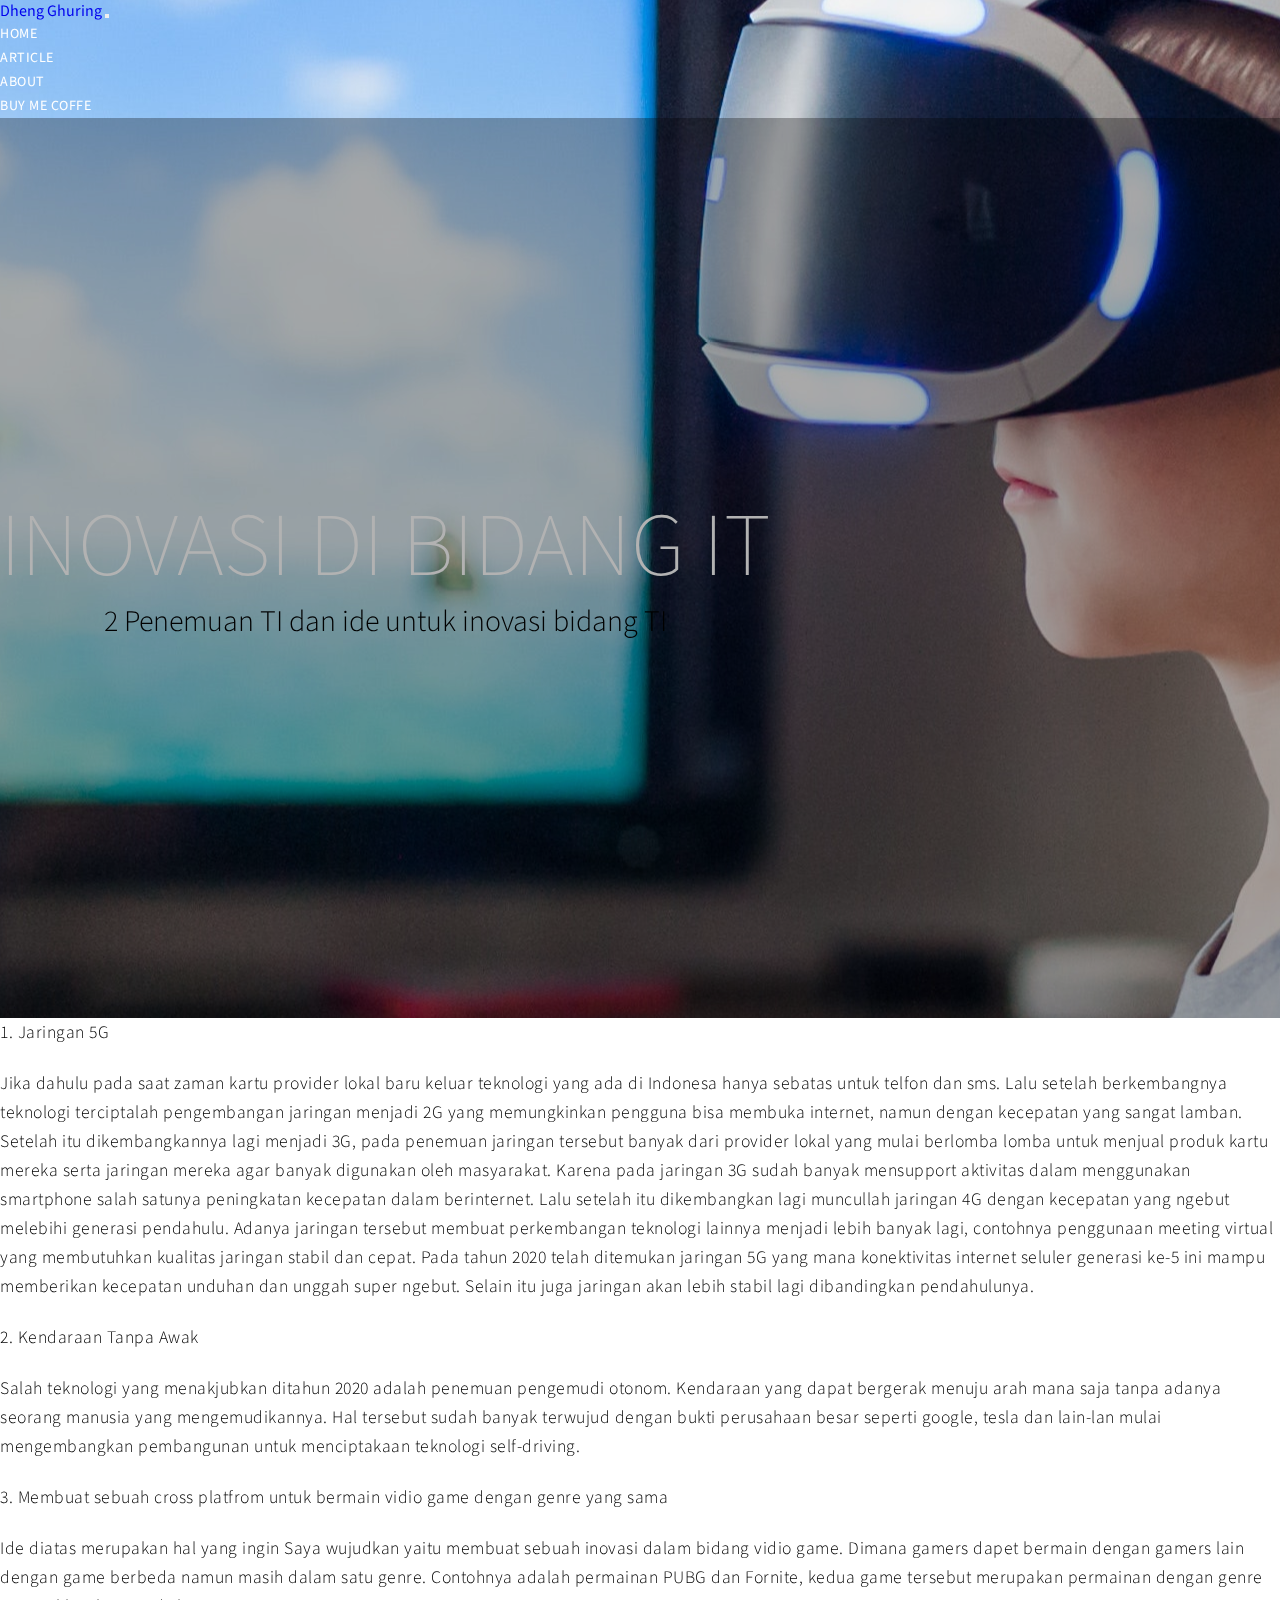
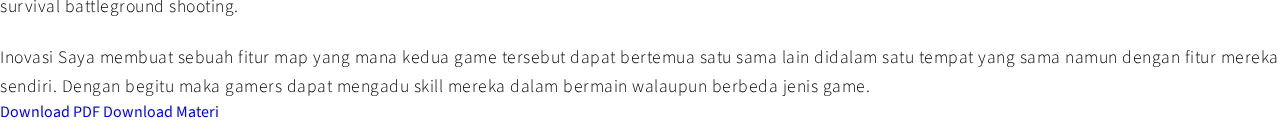
<file: work/tugas9/tugas9.html>
<!DOCTYPE html>
<html lang="en">
  <head>
    <!-- Required meta tags -->
    <meta charset="utf-8" />
    <meta name="viewport" content="width=device-width, initial-scale=1" />

    <!-- Bootstrap CSS -->
    <link
      href="https://cdn.jsdelivr.net/npm/bootstrap@5.1.3/dist/css/bootstrap.min.css"
      rel="stylesheet"
      integrity="sha384-1BmE4kWBq78iYhFldvKuhfTAU6auU8tT94WrHftjDbrCEXSU1oBoqyl2QvZ6jIW3"
      crossorigin="anonymous"
    />
    <!-- Fontawesome -->
    <link
      rel="stylesheet"
      href="https://pro.fontawesome.com/releases/v5.10.0/css/all.css"
      integrity="sha384-AYmEC3Yw5cVb3ZcuHtOA93w35dYTsvhLPVnYs9eStHfGJvOvKxVfELGroGkvsg+p"
      crossorigin="anonymous"
    />
    <!-- My CSS -->
    <link rel="stylesheet" href="../style/style2.css" />

    <title>Hello, world!</title>
  </head>
  <body>
    <!-- Header -->
    <header>
      <nav class="navbar navbar-expand-lg navbar-light py-3 fixed-top">
        <div class="container">
          <a class="navbar-brand" href="#">Dheng Ghuring </a>
          <button
            class="navbar-toggler"
            type="button"
            data-bs-toggle="collapse"
            data-bs-target="#navbarSupportedContent"
            aria-controls="navbarSupportedContent"
            aria-expanded="false"
            aria-label="Toggle navigation"
          >
            <i class="fas fa-bars text-light"></i>
          </button>
          <div class="collapse navbar-collapse" id="navbarSupportedContent">
            <ul class="navbar-nav ms-auto mb-2 mb-lg-0 float-end text-end">
              <li class="nav-item">
                <a class="nav-link ms-5" href="/index.html">Home</a>
              </li>
              <li class="nav-item">
                <a class="nav-link ms-5" href="#">Article</a>
              </li>
              <li class="nav-item">
                <a class="nav-link ms-5" href="#">About</a>
              </li>
              <li class="nav-item">
                <a class="nav-link ms-5" href="#">Buy Me Coffe</a>
              </li>
            </ul>
          </div>
        </div>
      </nav>
    </header>
    <!-- End Header -->

    <!-- Hero -->
    <section id="home">
      <img src="t9.jpg" alts="" class="img-fluid w-100" />
      <div class="container">
        <div class="row">
          <div class="home-text">
            <h1>INOVASI DI BIDANG IT</h1>
            <h2>2 Penemuan TI dan ide untuk inovasi bidang TI</h2>
          </div>
        </div>
      </div>
      <div class="overlay"></div>
    </section>
    <!-- End Hero -->
    <section class="content">
      <div class="container py-5">
        <div class="row">
          <div class="content-text">
            <p>1. Jaringan 5G</p>
            <br />
            <p>
              Jika dahulu pada saat zaman kartu provider lokal baru keluar
              teknologi yang ada di Indonesa hanya sebatas untuk telfon dan sms.
              Lalu setelah berkembangnya teknologi terciptalah pengembangan
              jaringan menjadi 2G yang memungkinkan pengguna bisa membuka
              internet, namun dengan kecepatan yang sangat lamban. Setelah itu
              dikembangkannya lagi menjadi 3G, pada penemuan jaringan tersebut
              banyak dari provider lokal yang mulai berlomba lomba untuk menjual
              produk kartu mereka serta jaringan mereka agar banyak digunakan
              oleh masyarakat. Karena pada jaringan 3G sudah banyak mensupport
              aktivitas dalam menggunakan smartphone salah satunya peningkatan
              kecepatan dalam berinternet. Lalu setelah itu dikembangkan lagi
              muncullah jaringan 4G dengan kecepatan yang ngebut melebihi
              generasi pendahulu. Adanya jaringan tersebut membuat perkembangan
              teknologi lainnya menjadi lebih banyak lagi, contohnya penggunaan
              meeting virtual yang membutuhkan kualitas jaringan stabil dan
              cepat. Pada tahun 2020 telah ditemukan jaringan 5G yang mana
              konektivitas internet seluler generasi ke-5 ini mampu memberikan
              kecepatan unduhan dan unggah super ngebut. Selain itu juga
              jaringan akan lebih stabil lagi dibandingkan pendahulunya.
            </p>
            <br />
            <p>2. Kendaraan Tanpa Awak</p>
            <br />
            <p>
              Salah teknologi yang menakjubkan ditahun 2020 adalah penemuan
              pengemudi otonom. Kendaraan yang dapat bergerak menuju arah mana
              saja tanpa adanya seorang manusia yang mengemudikannya. Hal
              tersebut sudah banyak terwujud dengan bukti perusahaan besar
              seperti google, tesla dan lain-lan mulai mengembangkan pembangunan
              untuk menciptakaan teknologi self-driving.
            </p>
            <br />
            <p>
              3. Membuat sebuah cross platfrom untuk bermain vidio game dengan
              genre yang sama
            </p>
            <br />
            <p>
              Ide diatas merupakan hal yang ingin Saya wujudkan yaitu membuat
              sebuah inovasi dalam bidang vidio game. Dimana gamers dapet
              bermain dengan gamers lain dengan game berbeda namun masih dalam
              satu genre. Contohnya adalah permainan PUBG dan Fornite, kedua
              game tersebut merupakan permainan dengan genre survival
              battleground shooting.
            </p>
            <br />
            <p>
              Inovasi Saya membuat sebuah fitur map yang mana kedua game
              tersebut dapat bertemua satu sama lain didalam satu tempat yang
              sama namun dengan fitur mereka sendiri. Dengan begitu maka gamers
              dapat mengadu skill mereka dalam bermain walaupun berbeda jenis
              game.
            </p>
          </div>
        </div>
      </div>
      <a
        href="Tugas9_Inovasi di Bidang IT.pdf"
        class="btn btn-danger"
        role="button"
        download=""
        >Download PDF</a
      >
      <a
        href="inovasi di bidang TI_2021.pptx"
        class="btn btn-primary"
        role="button"
        download=""
        >Download Materi</a
      >
    </section>
    <!-- End Content -->

    <script
      src="https://cdn.jsdelivr.net/npm/bootstrap@5.1.3/dist/js/bootstrap.bundle.min.js"
      integrity="sha384-ka7Sk0Gln4gmtz2MlQnikT1wXgYsOg+OMhuP+IlRH9sENBO0LRn5q+8nbTov4+1p"
      crossorigin="anonymous"
    ></script>
    <!-- My Script -->
    <script>
      window.addEventListener("scroll", function () {
        var nav = document.querySelector("nav");
        nav.classList.toggle("gantiwarna", window.scrollY > 0);
      });
    </script>
  </body>
</html>
</file>
<file: work/style/style2.css>
@import url("https://fonts.googleapis.com/css2?family=Source+Sans+Pro:wght@200;300;400;600;700;900&display=swap");
* {
  margin: 0;
  padding: 0;
  box-sizing: border-box;
}
html {
  scroll-behavior: smooth;
}
body {
  background-color: #ffffff;
  font-family: "Source Sans Pro", sans-serif;
}

/* -------------------------
    TYPOGRAPHY
----------------------------*/

h1,
h2,
h3,
h4,
h5,
h6 {
  font-weight: 300;
}
h1 {
  font-size: 40px;
  font-weight: 200;
  line-height: 50px;
}
h2 {
  font-size: 30px;
  line-height: 40px;
  margin-top: 0;
}
h3 {
  font-size: 20px;
  font-weight: 400;
  line-height: 32px;
}
h4 {
  color: #505050;
  font-size: 18px;
  line-height: 28px;
}
p {
  color: #757575;
  font-size: 16px;
  font-weight: 300;
  line-height: 29px;
  letter-spacing: 0.5px;
}
a {
  text-decoration: none;
}
/* -------------------------
    GENERAL
----------------------------*/

nav {
  background: transparent;
  transition: 0.5s ease;
}

nav.gantiwarna {
  background-color: #4dc47d !important;
}

#about,
#articles,
#group,
#contact,
footer

/* -------------------------
    MENU
----------------------------*/

.navbar .navbar-brand {
  font-weight: normal;
  font-size: 25px;
  color: #ffffff;
}
.navbar .navbar-nav .nav-link {
  font-weight: normal;
  font-size: 14px;
  letter-spacing: 0.5px;
  padding: 0;
  text-transform: uppercase;
  transition: all-ease-in 0.4s;
  color: #ffffff;
}
.navbar .navbar-nav .nav-link:hover {
  background: transparent;
  color: #ffffff;
}
.navbar .navbar-nav .nav-link::after {
  content: "";
  display: block;
  width: 0;
  height: 2px;
  background: transparent;
  transition: width 0.3s ease, background-color 0.3s ease;
  color: #fff;
}
.navbar .navbar-nav .nav-link:hover::after {
  width: 100%;
  background-color: rgb(255, 255, 255);
  color: #fff;
}

/* -------------------------
    HOME
----------------------------*/
#home {
  display: flex;
  text-align: center;
  align-items: center;
  height: 100vh;
  position: relative;
}
#home img {
  position: fixed;
  top: 50%;
  left: 50%;
  min-height: 100%;
  min-width: 100%;
  height: auto;
  width: auto;
  transform: translateX(-50%) translateY(-50%);
  object-fit: cover;
  box-sizing: border-box;
  overflow: hidden;
  z-index: -100;
  transition: 1s opacity;
}
#home .overlay {
  position: absolute;
  top: 0;
  left: 0;
  right: 0;
  bottom: 0;
  width: 100%;
  height: 100%;
  background-color: rgba(0, 0, 0, 0.3);
}
#home .home-text {
  z-index: 99;
}
#home h1 {
  color: #fff;
  font-size: 7vw;
  line-height: 1.2em;
}
#home h2 {
  color: rgb(250, 250, 250 0.5);
}
/* -------------------------
    CONTENT
----------------------------*/
.content {
  background-color: white;
}
.content p {
  font-size: 1.1em;
  color: black;
}
</file>
